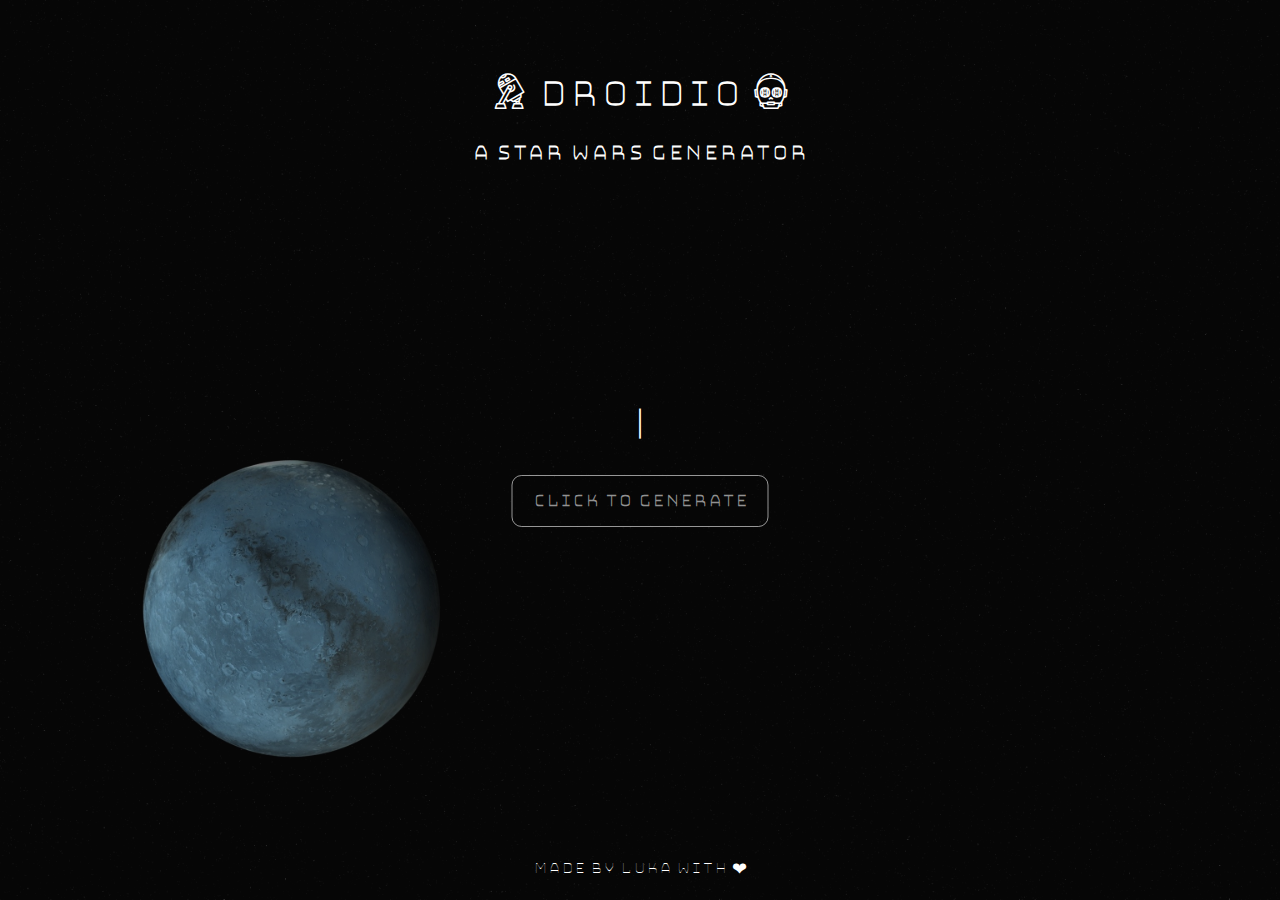
<file: index.html>
<!DOCTYPE html>

<html lang="en">

<head>
    <meta charset="UTF-8">

    <title>Droidio | A Star Wars Generator</title>

    <meta name="viewport" content="width=device-width, initial-scale=1.0">
    <meta name="author" content="Luka Čupić">

    <link rel="shortcut icon" type="image/png" href="/favicon.png" />
    <link rel="stylesheet" href="styles/main.css">
    <link rel="stylesheet" href="styles/cursor.css">
    <link rel="stylesheet" href="resources/icons/css/starwars-glyphicons.css">
</head>

<body onload="loadFile()" class="noselect">

    <div class="top">
        <i class="swg swg-r2d2-o"></i> DROIDIO <i class="swg swg-c3po-o"></i>

        <div class="desc">
            A Star Wars Generator
        </div>
    </div>

    <div class="center">
        <div id="phrase" class="phrase center-top cursor">|</div>
        <div><button id="button" type="button" class="button" onclick="generate(); changeContent()">Click to generate</button></div>
    </div>

    <div class="bottom">
        Made by <a href="https://github.com/lukacupic" target="_blank" rel="noopener noreferrer">Luka</a> with ❤
    </div>

    <script src="scripts/main.js"></script>
</body>

</html>
</file>
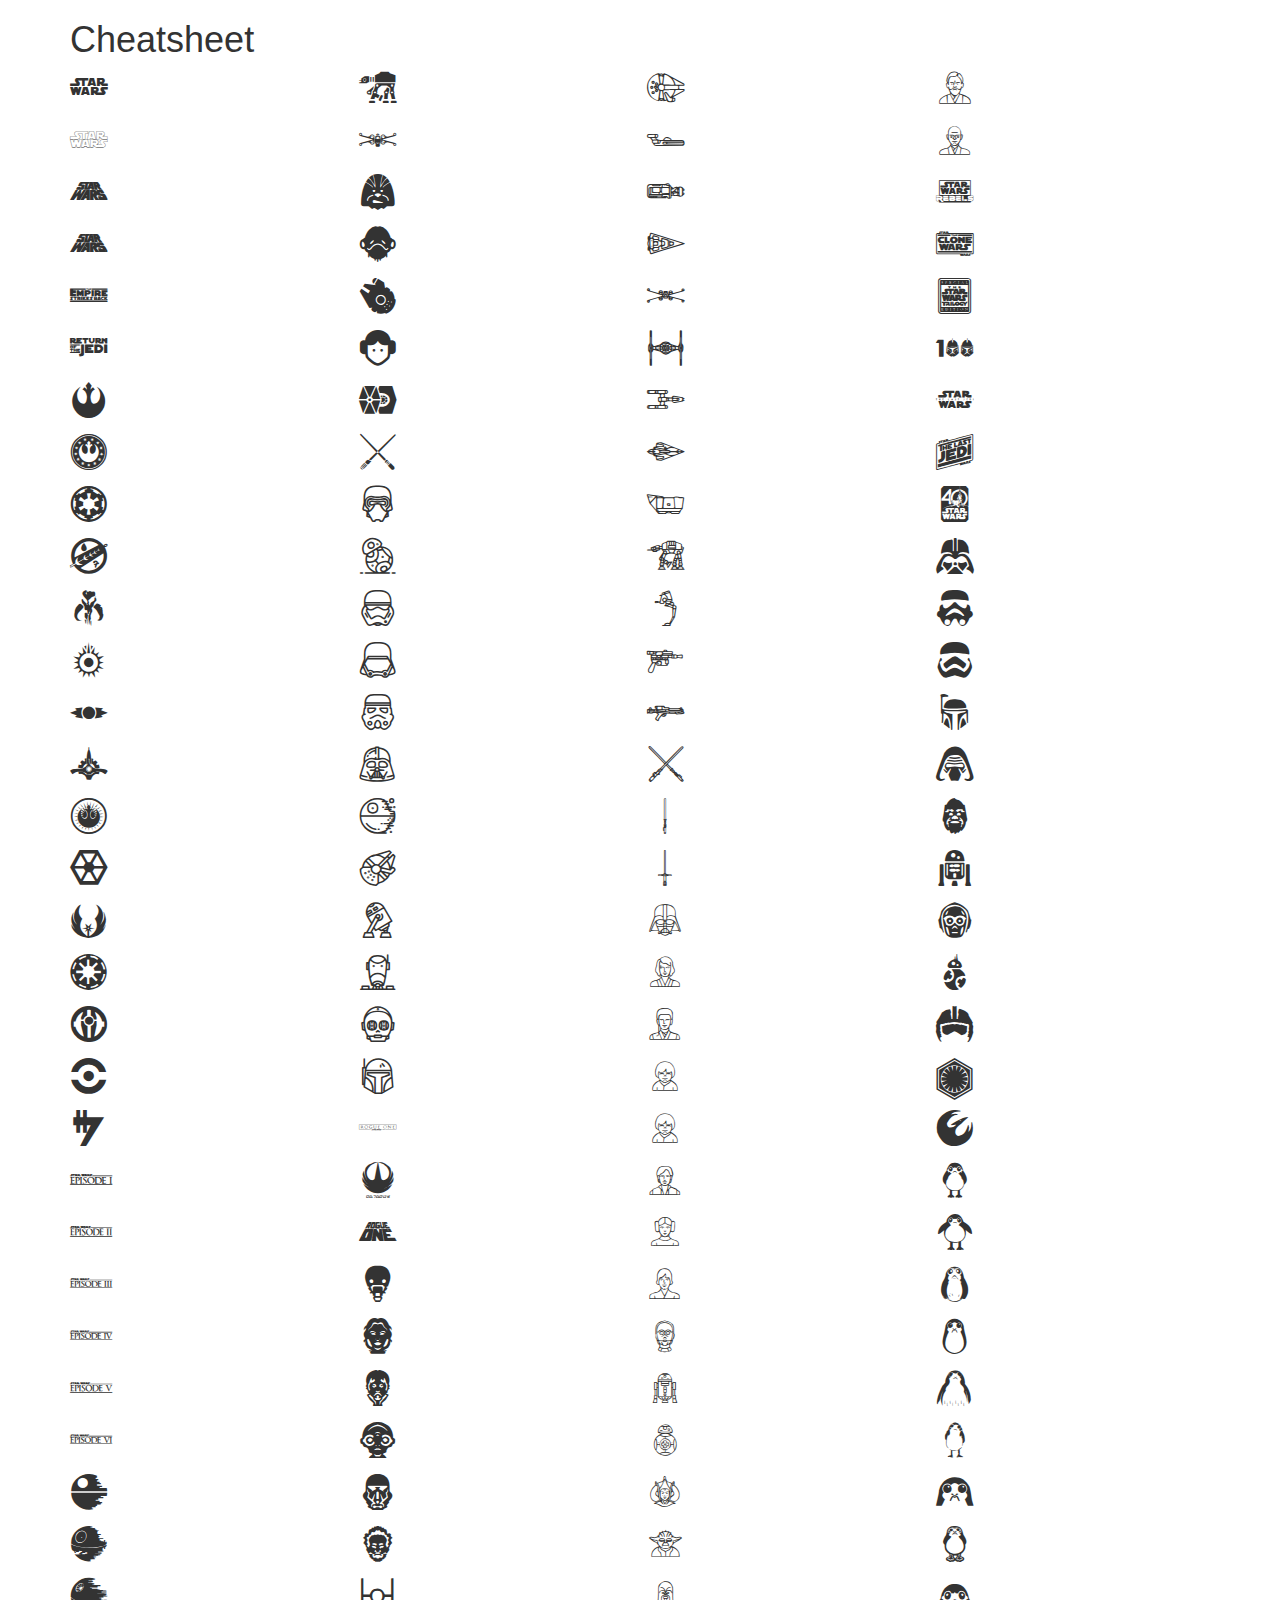
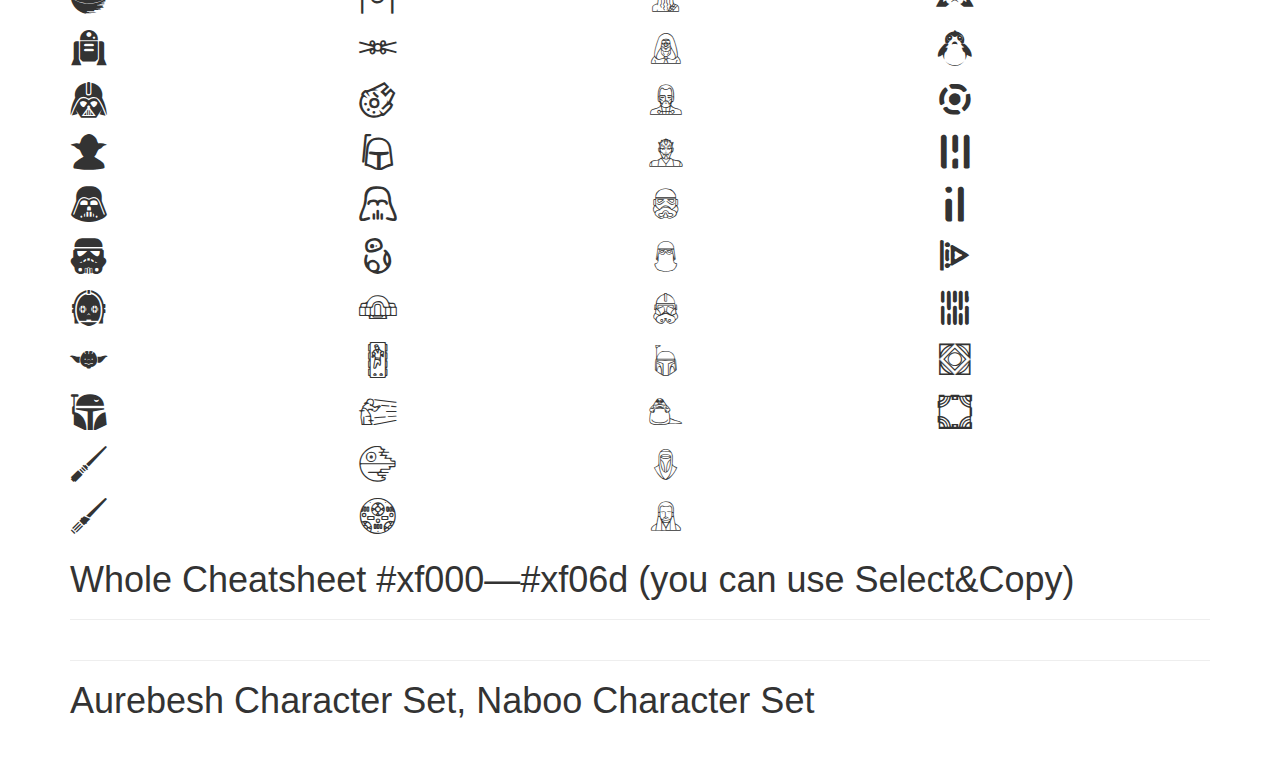
<file: icons/chars.html>
<!DOCTYPE html>
<html lang="en">
  <head>
    <!-- Required meta tags always come first -->
    <meta charset="utf-8">
    <meta name="viewport" content="width=device-width, initial-scale=1, shrink-to-fit=no">
    <meta http-equiv="x-ua-compatible" content="ie=edge">
    
    <meta name="description" content="Star Wars GlyphIcons">
    <meta name="keywords" content="Star Wars GlyphIcons">
    <meta name="author" content="Max Grebennikov">

    <title>Star Wars GlyphIcons</title>

    <!-- Bootstrap CSS -->
    <link rel="stylesheet" href="https://maxcdn.bootstrapcdn.com/bootstrap/3.3.7/css/bootstrap.min.css" integrity="sha384-BVYiiSIFeK1dGmJRAkycuHAHRg32OmUcww7on3RYdg4Va+PmSTsz/K68vbdEjh4u" crossorigin="anonymous">
    
    <link href="css/starwars-glyphicons.css" rel="stylesheet">
    <style>
    	#charsCode, #glyphCode, #glyph				{ columns: 4; }
    	#charsCode p, #glyphCode p, #glyph p	{ vertical-align: middle; }
    	#charsCode i.swg, #glyphCode i.swg, #glyph i.swg	{ display: inline-block; width: 1.4em; margin-right: 20px; vertical-align: middle; }
    </style>
  </head>
  
  <body>
  	
    <div class="container">
    	
    	<h1>Cheatsheet</h1>
    	
<div id="glyph">
<p><i class="swg swg-3x swg-starwars" 			data-code="f000" data-name="swg-starwars"></i></p>
<p><i class="swg swg-3x swg-sw-alt"					data-code="f001" data-name="swg-sw-alt"></i></p>
<p><i class="swg swg-3x swg-sw-alt-2"				data-code="f002" data-name="swg-sw-alt-2"></i></p>
<p><i class="swg swg-3x swg-title4"					data-code="f003" data-name="swg-title4"></i></p>
<p><i class="swg swg-3x swg-title5"					data-code="f004" data-name="swg-title5"></i></p>
<p><i class="swg swg-3x swg-title6"					data-code="f005" data-name="swg-title6"></i></p>

<p><i class="swg swg-3x swg-reball"					data-code="f006" data-name="swg-reball"></i></p>
<p><i class="swg swg-3x swg-newrep"					data-code="f007" data-name="swg-newrep"></i></p>
<p><i class="swg swg-3x swg-galemp"					data-code="f008" data-name="swg-galemp"></i></p>
<p><i class="swg swg-3x swg-mandalorcrest"	data-code="f009" data-name="swg-mandalorcrest"></i></p>
<p><i class="swg swg-3x swg-mandalorian"		data-code="f00A" data-name="swg-mandalorian"></i></p>
<p><i class="swg swg-3x swg-blacksun"				data-code="f00B" data-name="swg-blacksun"></i></p>
<p><i class="swg swg-3x swg-sith"						data-code="f00C" data-name="swg-sith"></i></p>
<p><i class="swg swg-3x swg-galsenate"			data-code="f00D" data-name="swg-galsenate"></i></p>
<p><i class="swg swg-3x swg-newjediorder"		data-code="f00E" data-name="swg-newjediorder"></i></p>
<p><i class="swg swg-3x swg-separ"					data-code="f00F" data-name="swg-separ"></i></p>
<p><i class="swg swg-3x swg-jediorder"			data-code="f010" data-name="swg-jediorder"></i></p>
<p><i class="swg swg-3x swg-galrep"					data-code="f011" data-name="swg-galrep"></i></p>
<p><i class="swg swg-3x swg-sithemp"				data-code="f012" data-name="swg-sithemp"></i></p>
<p><i class="swg swg-3x swg-kirkanos"				data-code="f013" data-name="swg-kirkanos"></i></p>
<p><i class="swg swg-3x swg-credits"				data-code="f014" data-name="swg-credits"></i></p>
	
<p><i class="swg swg-3x swg-ep1"						data-code="f015" data-name="swg-ep1"></i></p>
<p><i class="swg swg-3x swg-ep2"						data-code="f016" data-name="swg-ep2"></i></p>
<p><i class="swg swg-3x swg-ep3"						data-code="f017" data-name="swg-ep3"></i></p>
<p><i class="swg swg-3x swg-ep4"						data-code="f018" data-name="swg-ep4"></i></p>
<p><i class="swg swg-3x swg-ep5"						data-code="f019" data-name="swg-ep5"></i></p>
<p><i class="swg swg-3x swg-ep6"						data-code="f01A" data-name="swg-ep6"></i></p>
	
<p><i class="swg swg-3x swg-deathstar"			data-code="f01B" data-name="swg-deathstar"></i></p>
<p><i class="swg swg-3x swg-deathstar-3"		data-code="f01C" data-name="swg-deathstar-3"></i></p>
<p><i class="swg swg-3x swg-deathstar-4"		data-code="f01D" data-name="swg-deathstar-4"></i></p>
<p><i class="swg swg-3x swg-r2d2"						data-code="f01E" data-name="swg-r2d2"></i></p>
<p><i class="swg swg-3x swg-darthvader-3"		data-code="f01F" data-name="swg-darthvader-3"></i></p>
<p><i class="swg swg-3x swg-yoda-2"					data-code="f020" data-name="swg-yoda-2"></i></p>
<p><i class="swg swg-3x swg-darthvader"			data-code="f021" data-name="swg-darthvader"></i></p>
<p><i class="swg swg-3x swg-stormtrooper"		data-code="f022" data-name="swg-stormtrooper"></i></p>
<p><i class="swg swg-3x swg-c3po"						data-code="f023" data-name="swg-c3po"></i></p>
<p><i class="swg swg-3x swg-yoda"						data-code="f024" data-name="swg-yoda"></i></p>
<p><i class="swg swg-3x swg-bobbafett"			data-code="f025" data-name="swg-bobbafett"></i></p>
<p><i class="swg swg-3x swg-saberjedi"			data-code="f026" data-name="swg-saberjedi"></i></p>
<p><i class="swg swg-3x swg-sabersith"			data-code="f027" data-name="swg-sabersith"></i></p>
<p><i class="swg swg-3x swg-atat"						data-code="f028" data-name="swg-atat"></i></p>
<p><i class="swg swg-3x swg-xwing"					data-code="f029" data-name="swg-xwing"></i></p>
<p><i class="swg swg-3x swg-wookie"					data-code="f02A" data-name="swg-wookie"></i></p>
<p><i class="swg swg-3x swg-akbar"					data-code="f02B" data-name="swg-akbar"></i></p>
<p><i class="swg swg-3x swg-falcon"					data-code="f02C" data-name="swg-falcon"></i></p>
<p><i class="swg swg-3x swg-leia"						data-code="f02D" data-name="swg-leia"></i></p>	
<p><i class="swg swg-3x swg-tie"						data-code="f02E" data-name="swg-tie"></i></p>
<p><i class="swg swg-3x swg-lightsabers"		data-code="f02F" data-name="swg-lightsabers"></i></p>
	
<p><i class="swg swg-3x swg-kylo"						data-code="f030" data-name="swg-kylo"></i></p>
<p><i class="swg swg-3x swg-bb8"						data-code="f031" data-name="swg-bb8"></i></p>
<p><i class="swg swg-3x swg-trooper-ep7"		data-code="f032" data-name="swg-trooper-ep7"></i></p>
<p><i class="swg swg-3x swg-phasma"					data-code="f033" data-name="swg-phasma"></i></p>
<p><i class="swg swg-3x swg-trooper-o"			data-code="f034" data-name="swg-trooper-o"></i></p>
<p><i class="swg swg-3x swg-darthvader-o"		data-code="f035" data-name="swg-darthvader-o"></i></p>
<p><i class="swg swg-3x swg-deathstar-o"		data-code="f036" data-name="swg-deathstar-o"></i></p>
<p><i class="swg swg-3x swg-falcon-o"				data-code="f037" data-name="swg-falcon-o"></i></p>
<p><i class="swg swg-3x swg-r2d2-o"					data-code="f038" data-name="swg-r2d2-o"></i></p>
<p><i class="swg swg-3x swg-tfdroid-o"			data-code="f039" data-name="swg-tfdroid-o"></i></p>
<p><i class="swg swg-3x swg-c3po-o"					data-code="f03A" data-name="swg-c3po-o"></i></p>
<p><i class="swg swg-3x swg-bobbafett-o"		data-code="f03B" data-name="swg-bobbafett-o"></i></p>
	
<p><i class="swg swg-3x swg-rogueone-title"	data-code="f03C" data-name="swg-rogueone-title"></i></p>
<p><i class="swg swg-3x swg-rogueone-sybm"	data-code="f03D" data-name="swg-rogueone-sybm"></i></p>
<p><i class="swg swg-3x swg-rogueone-2"			data-code="f03E" data-name="swg-rogueone-2"></i></p>
<p><i class="swg swg-3x swg-k2s0"						data-code="f03F" data-name="swg-k2s0"></i></p>
<p><i class="swg swg-3x swg-jynerso"				data-code="f040" data-name="swg-jynerso"></i></p>
<p><i class="swg swg-3x swg-cassianandor"		data-code="f041" data-name="swg-cassianandor"></i></p>
<p><i class="swg swg-3x swg-mazkanata"			data-code="f042" data-name="swg-mazkanata"></i></p>
<p><i class="swg swg-3x swg-deathtrooper"		data-code="f043" data-name="swg-deathtrooper"></i></p>
<p><i class="swg swg-3x swg-sawgerrera"			data-code="f044" data-name="swg-sawgerrera"></i></p>
	
<p><i class="swg swg-3x swg-tie-2"					data-code="f045" data-name="swg-tie-2"></i></p>
<p><i class="swg swg-3x swg-xwing-2"				data-code="f046" data-name="swg-xwing-2"></i></p>
<p><i class="swg swg-3x swg-falcon-2"				data-code="f047" data-name="swg-falcon-2"></i></p>
<p><i class="swg swg-3x swg-bobbafett-2"		data-code="f048" data-name="swg-bobbafett-2"></i></p>
<p><i class="swg swg-3x swg-darthvader-2"		data-code="f049" data-name="swg-darthvader-2"></i></p>
<p><i class="swg swg-3x swg-bb8-2"					data-code="f04A" data-name="swg-bb8-2"></i></p>
	
<p><i class="swg swg-3x swg-cantina"				data-code="f04B" data-name="swg-cantina"></i></p>
<p><i class="swg swg-3x swg-carbonite"			data-code="f04C" data-name="swg-carbonite"></i></p>
<p><i class="swg swg-3x swg-hologram"				data-code="f04D" data-name="swg-hologram"></i></p>
<p><i class="swg swg-3x swg-deathstar-2"		data-code="f04E" data-name="swg-deathstar-2"></i></p>
<p><i class="swg swg-3x swg-combatdrone"		data-code="f04F" data-name="swg-combatdrone"></i></p>
<p><i class="swg swg-3x swg-falcon-3"				data-code="f050" data-name="swg-falcon-3"></i></p>
<p><i class="swg swg-3x swg-landspeeder"		data-code="f051" data-name="swg-landspeeder"></i></p>
<p><i class="swg swg-3x swg-speederbike"		data-code="f052" data-name="swg-speederbike"></i></p>
<p><i class="swg swg-3x swg-stardestroyer"	data-code="f053" data-name="swg-stardestroyer"></i></p>
<p><i class="swg swg-3x swg-xwing-3"				data-code="f054" data-name="swg-xwing-3"></i></p>
<p><i class="swg swg-3x swg-tie-3"					data-code="f055" data-name="swg-tie-3"></i></p>
<p><i class="swg swg-3x swg-ywing"					data-code="f056" data-name="swg-ywing"></i></p>
<p><i class="swg swg-3x swg-jedistarfight"	data-code="f057" data-name="swg-jedistarfight"></i></p>
<p><i class="swg swg-3x swg-sandcrawler"		data-code="f058" data-name="swg-sandcrawler"></i></p>
<p><i class="swg swg-3x swg-atat-2"					data-code="f059" data-name="swg-atat-2"></i></p>
<p><i class="swg swg-3x swg-atst"						data-code="f05A" data-name="swg-atst"></i></p>
<p><i class="swg swg-3x swg-hanblaster"			data-code="f05B" data-name="swg-hanblaster"></i></p>
<p><i class="swg swg-3x swg-blasterrifle"		data-code="f05C" data-name="swg-blasterrifle"></i></p>
<p><i class="swg swg-3x swg-lightsabers-2"	data-code="f05D" data-name="swg-lightsabers-2"></i></p>
<p><i class="swg swg-3x swg-lukelightsaber"	data-code="f05E" data-name="swg-lukelightsaber"></i></p>
<p><i class="swg swg-3x swg-kylolightsaber"	data-code="f05F" data-name="swg-kylolightsaber"></i></p>
<p><i class="swg swg-3x swg-darthvader-4"		data-code="f060" data-name="swg-darthvader-4"></i></p>
<p><i class="swg swg-3x swg-anakin"					data-code="f061" data-name="swg-anakin"></i></p>
<p><i class="swg swg-3x swg-anakin-young"		data-code="f062" data-name="swg-anakin-young"></i></p>
<p><i class="swg swg-3x swg-anakin-kid"			data-code="f063" data-name="swg-anakin-kid"></i></p>
<p><i class="swg swg-3x swg-anakin-kid"			data-code="f063" data-name="swg-anakin-kid"></i></p>
<p><i class="swg swg-3x swg-hansolo"				data-code="f064" data-name="swg-hansolo"></i></p>
<p><i class="swg swg-3x swg-leia-2"					data-code="f065" data-name="swg-leia-2"></i></p>
<p><i class="swg swg-3x swg-lukeskywalker"	data-code="f066" data-name="swg-lukeskywalker"></i></p>
<p><i class="swg swg-3x swg-c3po-2"					data-code="f067" data-name="swg-c3po-2"></i></p>
<p><i class="swg swg-3x swg-r2d2-2"					data-code="f068" data-name="swg-r2d2-2"></i></p>
<p><i class="swg swg-3x swg-bb8-3"					data-code="f069" data-name="swg-bb8-3"></i></p>
<p><i class="swg swg-3x swg-padme"					data-code="f06A" data-name="swg-padme"></i></p>
<p><i class="swg swg-3x swg-yoda-3"					data-code="f06B" data-name="swg-yoda-3"></i></p>
<p><i class="swg swg-3x swg-chewbacca"			data-code="f06C" data-name="swg-chewbacca"></i></p>
<p><i class="swg swg-3x swg-emperor"				data-code="f06D" data-name="swg-emperor"></i></p>
<p><i class="swg swg-3x swg-dooku"					data-code="f06E" data-name="swg-dooku"></i></p>
<p><i class="swg swg-3x swg-darthmaul"			data-code="f06F" data-name="swg-darthmaul"></i></p>
<p><i class="swg swg-3x swg-stormtrooper-2"	data-code="f070" data-name="swg-stormtrooper-2"></i></p>
<p><i class="swg swg-3x swg-snowtrooper"		data-code="f071" data-name="swg-snowtrooper"></i></p>
<p><i class="swg swg-3x swg-clonetrooper"		data-code="f072" data-name="swg-clonetrooper"></i></p>
<p><i class="swg swg-3x swg-bobafett"				data-code="f073" data-name="swg-bobafett"></i></p>
<p><i class="swg swg-3x swg-jabba"					data-code="f074" data-name="swg-jabba"></i></p>
<p><i class="swg swg-3x swg-imperialguard"	data-code="f075" data-name="swg-imperialguard"></i></p>
<p><i class="swg swg-3x swg-quigonjinn"			data-code="f076" data-name="swg-quigonjinn"></i></p>
<p><i class="swg swg-3x swg-obiwankenobi"		data-code="f077" data-name="swg-obiwankenobi"></i></p>
<p><i class="swg swg-3x swg-macewindu"			data-code="f078" data-name="swg-macewindu"></i></p>
<p><i class="swg swg-3x swg-starwarsrebels"	data-code="f079" data-name="swg-starwarsrebels"></i></p>
<p><i class="swg swg-3x swg-clonewars"			data-code="f07A" data-name="swg-clonewars"></i></p>
<p><i class="swg swg-3x swg-swtrilogy"			data-code="f07B" data-name="swg-swtrilogy"></i></p>
<p><i class="swg swg-3x swg-100clones"			data-code="f07C" data-name="swg-100clones"></i></p>
<p><i class="swg swg-3x swg-lastjedi"				data-code="f07D" data-name="swg-lastjedi"></i></p>
<p><i class="swg swg-3x swg-lastjedi-2"			data-code="f07E" data-name="swg-lastjedi-2"></i></p>
<p><i class="swg swg-3x swg-40starwars"			data-code="f07F" data-name="swg-40starwars"></i></p>
<p><i class="swg swg-3x swg-darthvader-5"		data-code="f080" data-name="swg-darthvader-5"></i></p>
<p><i class="swg swg-3x swg-stormtrooper-3"	data-code="f081" data-name="swg-stormtrooper-3"></i></p>
<p><i class="swg swg-3x swg-clonetrooper-2"	data-code="f082" data-name="swg-clonetrooper-2"></i></p>
<p><i class="swg swg-3x swg-bobafett-2"			data-code="f083" data-name="swg-bobafett-2"></i></p>
<p><i class="swg swg-3x swg-kylo-2"					data-code="f084" data-name="swg-kylo-2"></i></p>
<p><i class="swg swg-3x swg-wookie-2"				data-code="f085" data-name="swg-wookie-2"></i></p>
<p><i class="swg swg-3x swg-r2d2-3"					data-code="f086" data-name="swg-r2d2-3"></i></p>
<p><i class="swg swg-3x swg-c3po-3"					data-code="f087" data-name="swg-c3po-3"></i></p>
<p><i class="swg swg-3x swg-bb8-4"					data-code="f088" data-name="swg-bb8-4"></i></p>
<p><i class="swg swg-3x swg-xwingpilot"			data-code="f089" data-name="swg-xwingpilot"></i></p>
<p><i class="swg swg-3x swg-firstorder"			data-code="f08A" data-name="swg-firstorder"></i></p>
<p><i class="swg swg-3x swg-phoenix" 				data-code="f08B" data-name="swg-phoenix"></i></p>

<p><i class="swg swg-3x swg-porg-1" 				data-code="f08C" data-name="swg-porg-1"></i></p>
<p><i class="swg swg-3x swg-porg-2" 				data-code="f08D" data-name="swg-porg-2"></i></p>
<p><i class="swg swg-3x swg-porg-3" 				data-code="f08E" data-name="swg-porg-3"></i></p>
<p><i class="swg swg-3x swg-porg-4" 				data-code="f08F" data-name="swg-porg-4"></i></p>
<p><i class="swg swg-3x swg-porg-5" 				data-code="f090" data-name="swg-porg-5"></i></p>
<p><i class="swg swg-3x swg-porg-6" 				data-code="f091" data-name="swg-porg-6"></i></p>
<p><i class="swg swg-3x swg-porg-7" 				data-code="f092" data-name="swg-porg-7"></i></p>
<p><i class="swg swg-3x swg-porg-8" 				data-code="f093" data-name="swg-porg-8"></i></p>
<p><i class="swg swg-3x swg-porg-9" 				data-code="f094" data-name="swg-porg-9"></i></p>
<p><i class="swg swg-3x swg-porg-10" 				data-code="f095" data-name="swg-porg-10"></i></p>

<p><i class="swg swg-3x swg-decals-1" 			data-code="f096" data-name="swg-decals-1"></i></p>	
<p><i class="swg swg-3x swg-decals-2" 			data-code="f097" data-name="swg-decals-2"></i></p>	
<p><i class="swg swg-3x swg-decals-3" 			data-code="f098" data-name="swg-decals-3"></i></p>	
<p><i class="swg swg-3x swg-decals-4" 			data-code="f099" data-name="swg-decals-4"></i></p>	
<p><i class="swg swg-3x swg-decals-5" 			data-code="f09A" data-name="swg-decals-5"></i></p>

<p><i class="swg swg-3x swg-holocron-1" 		data-code="f09B" data-name="swg-holocron-1"></i></p>
<p><i class="swg swg-3x swg-holocron-2" 		data-code="f09C" data-name="swg-holocron-2"></i></p>
</div>

      <h1>Whole Cheatsheet #xf000&mdash;#xf06d (you can use Select&Copy)</h1>
      <div id="glyphCodeLine"></div>
      <hr/>
      <div id="glyphCode"></div>
      <hr/>
      
      <h1>Aurebesh Character Set, Naboo Character Set</h1>
      <div id="charsCode"></div>
      <br>
      <br>

    </div><!-- /.container -->
    
    <!-- jQuery first, then Tether, then Bootstrap JS. -->
    <script src="https://ajax.googleapis.com/ajax/libs/jquery/3.0.0/jquery.min.js" integrity="sha384-THPy051/pYDQGanwU6poAc/hOdQxjnOEXzbT+OuUAFqNqFjL+4IGLBgCJC3ZOShY" crossorigin="anonymous"></script>
		<script src="https://maxcdn.bootstrapcdn.com/bootstrap/3.3.7/js/bootstrap.min.js" integrity="sha384-Tc5IQib027qvyjSMfHjOMaLkfuWVxZxUPnCJA7l2mCWNIpG9mGCD8wGNIcPD7Txa" crossorigin="anonymous"></script>
        
    <script>
    	jQuery(function($){
    		$('#glyph p i.swg').each(function (i) {
    			if($(this).data('name') && $(this).data('code')) {
    				//$(this).text( String.fromCharCode($(this).data('code')) );
    				$(this).after( $(this).data('name')+' <span class="text-muted">[&#'+$(this).data('code')+';]</span> ' );
    			}
    		});
    		
    		var start = 61440;
    		//var end 	= 62140;
    		var end 	= 61600;
    		
    		for(i = start; i < end; i++) {
    			var res = String.fromCharCode(i);
    			var hex = i.toString(16);
    			//console.log( i+'-'+res+'='+hex );
    			$('#glyphCodeLine').append('<i class="swg swg-6x" title="#'+i+'">'+res+'</i> &nbsp; ');
    			$('#glyphCode').append('<p><i class="swg swg-2x" title="#'+i+'">'+res+'</i> &amp;#x'+hex+';</p>\r\n');
    		}
    		
    		var start = 65;
    		var end 	= 122;
    		
    		for(i = start; i < end; i++) {
    			var res = String.fromCharCode(i);
    			var hex = i.toString(16);
    			//console.log( i+'-'+res+'='+hex );
    			$('#charsCode').append('<p><i class="swg swg-2x">'+res+'</i> &#'+i+';</p>\r\n');
    		}
    	});
    </script>
    
  </body>
</html>
</file>
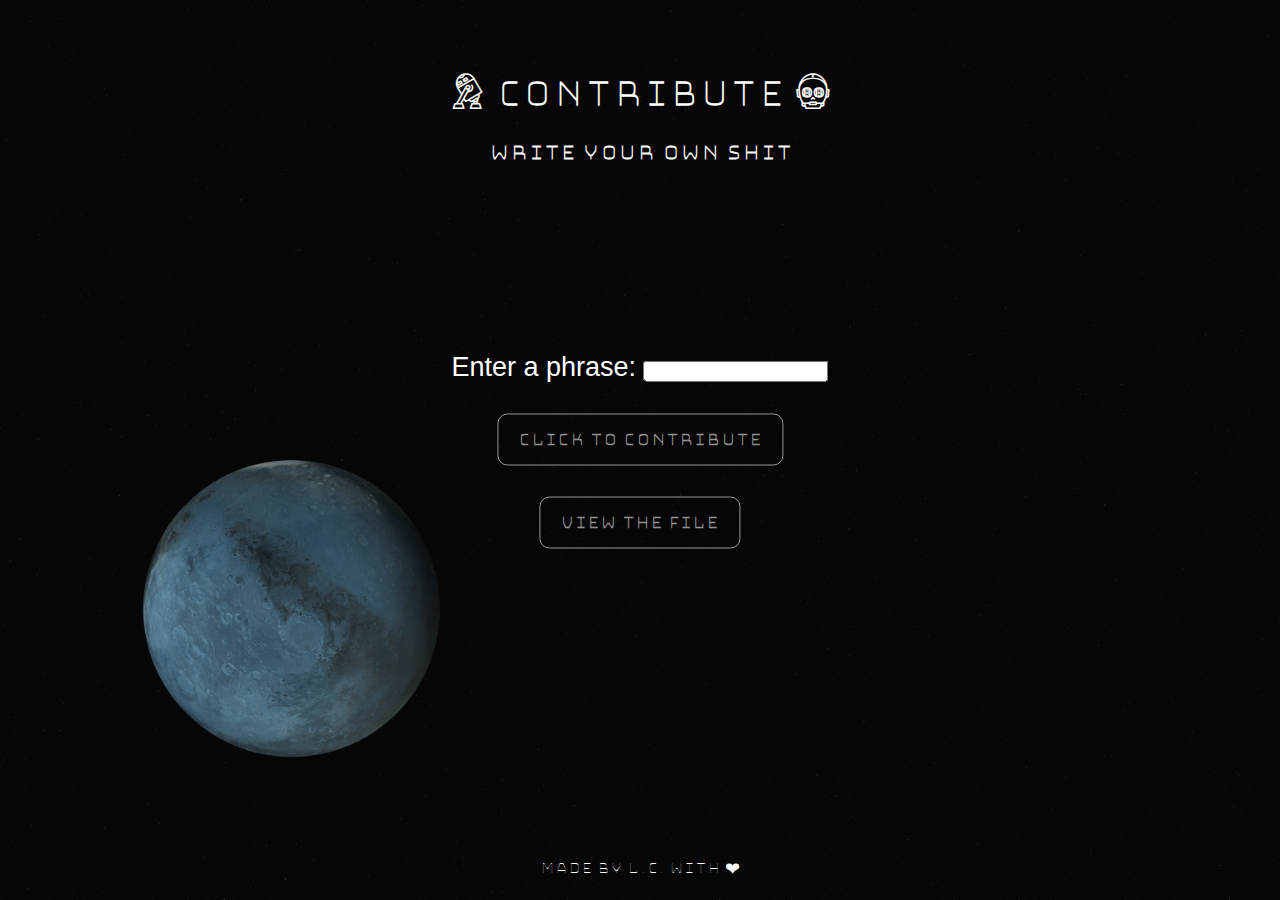
<file: pages/contribute.html>
<!DOCTYPE html>

<html lang="en">

<head>
    <meta charset="UTF-8">

    <title>Droidio | A Star Wars Phrase Generator</title>

    <meta name="viewport" content="width=device-width, initial-scale=1.0">
    <meta name="author" content="Luka Čupić">

    <link rel="shortcut icon" type="image/png" href="/favicon.png" />
    <link rel="stylesheet" href="../styles/main.css">
    <link rel="stylesheet" href="../resources/icons/css/starwars-glyphicons.css">
</head>

<body onload="drawStars()" class="noselect">

    <div class="top">
        <i class="swg swg-r2d2-o"></i> CONTRIBUTE <i class="swg swg-c3po-o"></i>

        <div class="desc">
            Write your own shit
        </div>
    </div>

    <div class="center">
        <form action="/.netlify/functions/hello" method="get">
            <label for="phrase">Enter a phrase:</label>
            <input type="text" id="phrase" name="phrase"><br><br>
            <button type="submit" class="button">Click to contribute</button>
        </form>
        <br>

        <div><button type="button" class="button" onclick="showFile()">View the file</button></div>
    </div>

    <div class="bottom">
        Made by <a href="https://github.com/lukacupic" target="_blank" rel="noopener noreferrer">L.C.</a> with ❤
    </div>

    <script src="../scripts/contribute.js"></script>
</body>

</html>
</file>
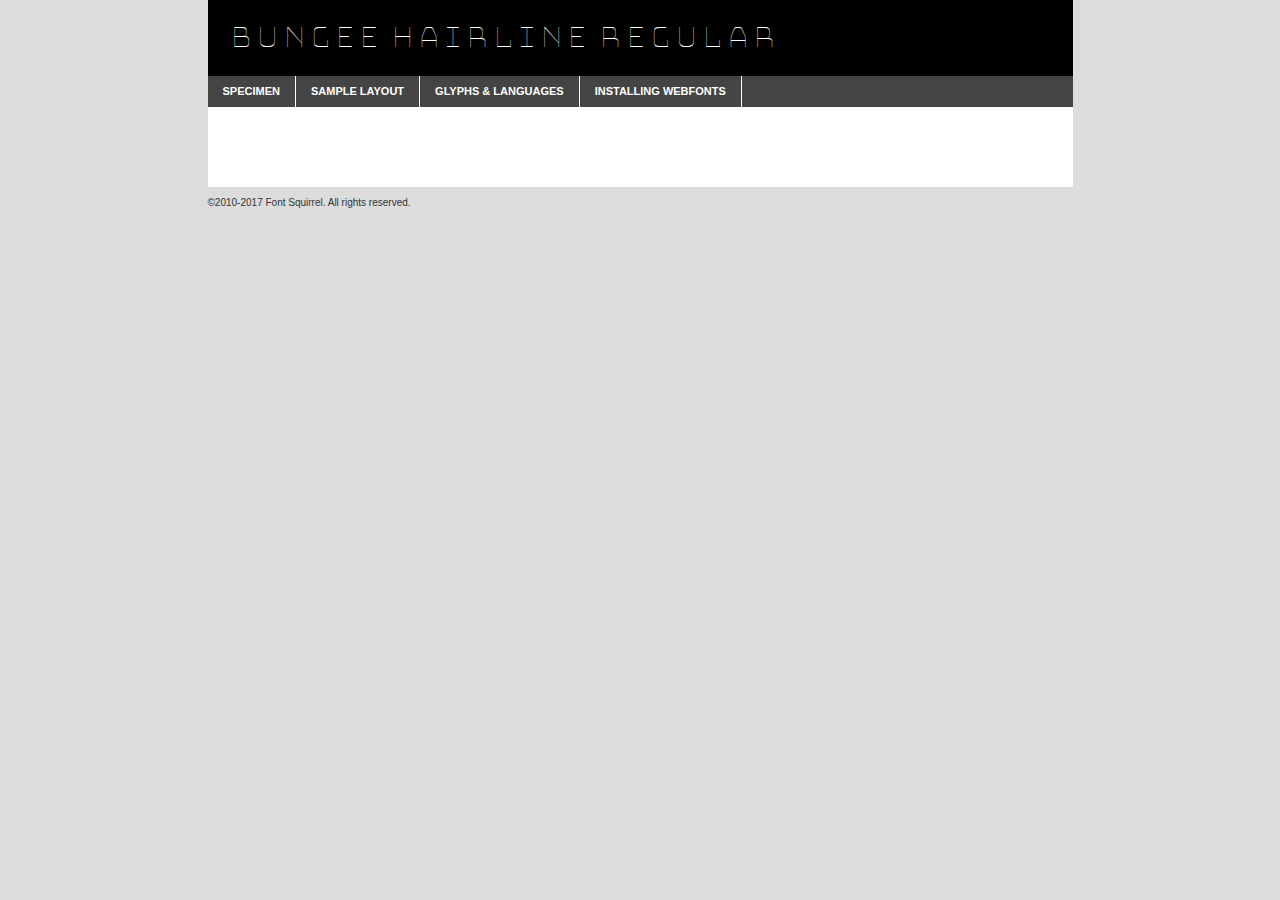
<file: resources/fonts/bungee/bungee-demo.html>
<!DOCTYPE html PUBLIC "-//W3C//DTD XHTML 1.0 Transitional//EN"
	"http://www.w3.org/TR/xhtml1/DTD/xhtml1-transitional.dtd">

<html xmlns="http://www.w3.org/1999/xhtml" xml:lang="en" lang="en">
<head>
	<meta http-equiv="Content-Type" content="text/html; charset=utf-8" />
	<script src="https://ajax.googleapis.com/ajax/libs/jquery/1.7.2/jquery.min.js" type="text/javascript" charset="utf-8"></script>
	<script type="text/javascript">
	(function($){$.fn.easyTabs=function(option){var param=jQuery.extend({fadeSpeed:"fast",defaultContent:1,activeClass:'active'},option);$(this).each(function(){var thisId="#"+this.id;if(param.defaultContent==''){param.defaultContent=1;}
	if(typeof param.defaultContent=="number")
	{var defaultTab=$(thisId+" .tabs li:eq("+(param.defaultContent-1)+") a").attr('href').substr(1);}else{var defaultTab=param.defaultContent;}
	$(thisId+" .tabs li a").each(function(){var tabToHide=$(this).attr('href').substr(1);$("#"+tabToHide).addClass('easytabs-tab-content');});hideAll();changeContent(defaultTab);function hideAll(){$(thisId+" .easytabs-tab-content").hide();}
	function changeContent(tabId){hideAll();$(thisId+" .tabs li").removeClass(param.activeClass);$(thisId+" .tabs li a[href=#"+tabId+"]").closest('li').addClass(param.activeClass);if(param.fadeSpeed!="none")
	{$(thisId+" #"+tabId).fadeIn(param.fadeSpeed);}else{$(thisId+" #"+tabId).show();}}
	$(thisId+" .tabs li").click(function(){var tabId=$(this).find('a').attr('href').substr(1);changeContent(tabId);return false;});});}})(jQuery);
	</script>
	<link rel="stylesheet" href="specimen_files/specimen_stylesheet.css" type="text/css" charset="utf-8" />
	<link rel="stylesheet" href="stylesheet.css" type="text/css" charset="utf-8" />

	<style type="text/css">
					body{
				font-family: 'bungee_hairlineregular';
							}
		</style>

	<title>Bungee Hairline Regular Specimen</title>
	
	
	<script type="text/javascript" charset="utf-8">
		$(document).ready(function() {
			$('#container').easyTabs({defaultContent:1});
		});
	</script>
</head>

<body>
<div id="container">
	<div id="header">
		Bungee Hairline Regular	</div>
	<ul class="tabs">
		<li><a href="#specimen">Specimen</a></li>
		<li><a href="#layout">Sample Layout</a></li>
				<li><a href="#glyphs">Glyphs &amp; Languages</a></li>
		<li><a href="#installing">Installing Webfonts</a></li>
		
	</ul>
	
	<div id="main_content">

		
			<div id="specimen">
		
				<div class="section">
					<div class="grid12 firstcol">
						<div class="huge">AaBb</div>
					</div>
				</div>
		
				<div class="section">
					<div class="glyph_range">A&#x200B;B&#x200b;C&#x200b;D&#x200b;E&#x200b;F&#x200b;G&#x200b;H&#x200b;I&#x200b;J&#x200b;K&#x200b;L&#x200b;M&#x200b;N&#x200b;O&#x200b;P&#x200b;Q&#x200b;R&#x200b;S&#x200b;T&#x200b;U&#x200b;V&#x200b;W&#x200b;X&#x200b;Y&#x200b;Z&#x200b;a&#x200b;b&#x200b;c&#x200b;d&#x200b;e&#x200b;f&#x200b;g&#x200b;h&#x200b;i&#x200b;j&#x200b;k&#x200b;l&#x200b;m&#x200b;n&#x200b;o&#x200b;p&#x200b;q&#x200b;r&#x200b;s&#x200b;t&#x200b;u&#x200b;v&#x200b;w&#x200b;x&#x200b;y&#x200b;z&#x200b;1&#x200b;2&#x200b;3&#x200b;4&#x200b;5&#x200b;6&#x200b;7&#x200b;8&#x200b;9&#x200b;0&#x200b;&amp;&#x200b;.&#x200b;,&#x200b;?&#x200b;!&#x200b;&#64;&#x200b;(&#x200b;)&#x200b;#&#x200b;$&#x200b;%&#x200b;*&#x200b;+&#x200b;-&#x200b;=&#x200b;:&#x200b;;</div>
				</div>
				<div class="section">
					<div class="grid12 firstcol">
						<table class="sample_table">
							<tr><td>10</td><td class="size10">abcdefghijklmnopqrstuvwxyzABCDEFGHIJKLMNOPQRSTUVWXYZ0123456789abcdefghijklmnopqrstuvwxyzABCDEFGHIJKLMNOPQRSTUVWXYZ0123456789abcdefghijklmnopqrstuvwxyzABCDEFGHIJKLMNOPQRSTUVWXYZ</td></tr>
							<tr><td>11</td><td class="size11">abcdefghijklmnopqrstuvwxyzABCDEFGHIJKLMNOPQRSTUVWXYZ0123456789abcdefghijklmnopqrstuvwxyzABCDEFGHIJKLMNOPQRSTUVWXYZ0123456789abcdefghijklmnopqrstuvwxyzABCDEFGHIJKLMNOPQRSTUVWXYZ</td></tr>
							<tr><td>12</td><td class="size12">abcdefghijklmnopqrstuvwxyzABCDEFGHIJKLMNOPQRSTUVWXYZ0123456789abcdefghijklmnopqrstuvwxyzABCDEFGHIJKLMNOPQRSTUVWXYZ0123456789abcdefghijklmnopqrstuvwxyzABCDEFGHIJKLMNOPQRSTUVWXYZ</td></tr>
							<tr><td>13</td><td class="size13">abcdefghijklmnopqrstuvwxyzABCDEFGHIJKLMNOPQRSTUVWXYZ0123456789abcdefghijklmnopqrstuvwxyzABCDEFGHIJKLMNOPQRSTUVWXYZ0123456789abcdefghijklmnopqrstuvwxyzABCDEFGHIJKLMNOPQRSTUVWXYZ</td></tr>
							<tr><td>14</td><td class="size14">abcdefghijklmnopqrstuvwxyzABCDEFGHIJKLMNOPQRSTUVWXYZ0123456789abcdefghijklmnopqrstuvwxyzABCDEFGHIJKLMNOPQRSTUVWXYZ0123456789abcdefghijklmnopqrstuvwxyzABCDEFGHIJKLMNOPQRSTUVWXYZ</td></tr>
							<tr><td>16</td><td class="size16">abcdefghijklmnopqrstuvwxyzABCDEFGHIJKLMNOPQRSTUVWXYZ0123456789abcdefghijklmnopqrstuvwxyzABCDEFGHIJKLMNOPQRSTUVWXYZ</td></tr>
							<tr><td>18</td><td class="size18">abcdefghijklmnopqrstuvwxyzABCDEFGHIJKLMNOPQRSTUVWXYZ0123456789abcdefghijklmnopqrstuvwxyzABCDEFGHIJKLMNOPQRSTUVWXYZ</td></tr>
							<tr><td>20</td><td class="size20">abcdefghijklmnopqrstuvwxyzABCDEFGHIJKLMNOPQRSTUVWXYZ0123456789abcdefghijklmnopqrstuvwxyzABCDEFGHIJKLMNOPQRSTUVWXYZ</td></tr>
							<tr><td>24</td><td class="size24">abcdefghijklmnopqrstuvwxyzABCDEFGHIJKLMNOPQRSTUVWXYZ0123456789abcdefghijklmnopqrstuvwxyzABCDEFGHIJKLMNOPQRSTUVWXYZ</td></tr>
							<tr><td>30</td><td class="size30">abcdefghijklmnopqrstuvwxyzABCDEFGHIJKLMNOPQRSTUVWXYZ0123456789abcdefghijklmnopqrstuvwxyzABCDEFGHIJKLMNOPQRSTUVWXYZ</td></tr>
							<tr><td>36</td><td class="size36">abcdefghijklmnopqrstuvwxyzABCDEFGHIJKLMNOPQRSTUVWXYZ0123456789abcdefghijklmnopqrstuvwxyzABCDEFGHIJKLMNOPQRSTUVWXYZ</td></tr>
							<tr><td>48</td><td class="size48">abcdefghijklmnopqrstuvwxyzABCDEFGHIJKLMNOPQRSTUVWXYZ0123456789abcdefghijklmnopqrstuvwxyzABCDEFGHIJKLMNOPQRSTUVWXYZ</td></tr>
							<tr><td>60</td><td class="size60">abcdefghijklmnopqrstuvwxyzABCDEFGHIJKLMNOPQRSTUVWXYZ0123456789abcdefghijklmnopqrstuvwxyzABCDEFGHIJKLMNOPQRSTUVWXYZ</td></tr>
							<tr><td>72</td><td class="size72">abcdefghijklmnopqrstuvwxyzABCDEFGHIJKLMNOPQRSTUVWXYZ0123456789abcdefghijklmnopqrstuvwxyzABCDEFGHIJKLMNOPQRSTUVWXYZ</td></tr>
							<tr><td>90</td><td class="size90">abcdefghijklmnopqrstuvwxyzABCDEFGHIJKLMNOPQRSTUVWXYZ0123456789abcdefghijklmnopqrstuvwxyzABCDEFGHIJKLMNOPQRSTUVWXYZ</td></tr>
						</table>
				
					</div>
			
				</div>
		
		
		
								<div class="section" id="bodycomparison">


										<div id="xheight">
				<div class="fontbody">&#x25FC;&#x25FC;&#x25FC;&#x25FC;&#x25FC;&#x25FC;&#x25FC;&#x25FC;&#x25FC;&#x25FC;&#x25FC;&#x25FC;&#x25FC;&#x25FC;&#x25FC;&#x25FC;&#x25FC;&#x25FC;&#x25FC;&#x25FC;&#x25FC;&#x25FC;&#x25FC;&#x25FC;&#x25FC;&#x25FC;&#x25FC;&#x25FC;&#x25FC;&#x25FC;&#x25FC;&#x25FC;&#x25FC;&#x25FC;&#x25FC;&#x25FC;&#x25FC;&#x25FC;&#x25FC;&#x25FC;&#x25FC;&#x25FC;&#x25FC;&#x25FC;&#x25FC;&#x25FC;&#x25FC;&#x25FC;&#x25FC;&#x25FC;&#x25FC;&#x25FC;&#x25FC;&#x25FC;&#x25FC;&#x25FC;&#x25FC;&#x25FC;&#x25FC;&#x25FC;&#x25FC;&#x25FC;&#x25FC;&#x25FC;&#x25FC;&#x25FC;&#x25FC;&#x25FC;&#x25FC;&#x25FC;&#x25FC;&#x25FC;&#x25FC;&#x25FC;&#x25FC;&#x25FC;&#x25FC;&#x25FC;&#x25FC;&#x25FC;&#x25FC;&#x25FC;&#x25FC;&#x25FC;&#x25FC;&#x25FC;&#x25FC;&#x25FC;&#x25FC;&#x25FC;&#x25FC;&#x25FC;&#x25FC;&#x25FC;&#x25FC;&#x25FC;&#x25FC;&#x25FC;&#x25FC;body</div><div class="arialbody">body</div><div class="verdanabody">body</div><div class="georgiabody">body</div></div>
										<div class="fontbody" style="z-index:1">
											body<span>Bungee Hairline Regular</span>
										</div>
										<div class="arialbody" style="z-index:1">
											body<span>Arial</span>
										</div>
										<div class="verdanabody" style="z-index:1">
											body<span>Verdana</span>
										</div>
										<div class="georgiabody" style="z-index:1">
											body<span>Georgia</span>
										</div>



								</div>
		
		
				<div class="section psample psample_row1" id="">
					
					<div class="grid2 firstcol">
						<p class="size10"><span>10.</span>Aenean lacinia bibendum nulla sed consectetur. Fusce dapibus, tellus ac cursus commodo, tortor mauris condimentum nibh, ut fermentum massa justo sit amet risus. Nullam id dolor id nibh ultricies vehicula ut id elit. Cum sociis natoque penatibus et magnis dis parturient montes, nascetur ridiculus mus. Nulla vitae elit libero, a pharetra augue.</p>
			
					</div>
					<div class="grid3">
						<p class="size11"><span>11.</span>Aenean lacinia bibendum nulla sed consectetur. Fusce dapibus, tellus ac cursus commodo, tortor mauris condimentum nibh, ut fermentum massa justo sit amet risus. Nullam id dolor id nibh ultricies vehicula ut id elit. Cum sociis natoque penatibus et magnis dis parturient montes, nascetur ridiculus mus. Nulla vitae elit libero, a pharetra augue.</p>
			
					</div>
					<div class="grid3">
						<p class="size12"><span>12.</span>Aenean lacinia bibendum nulla sed consectetur. Fusce dapibus, tellus ac cursus commodo, tortor mauris condimentum nibh, ut fermentum massa justo sit amet risus. Nullam id dolor id nibh ultricies vehicula ut id elit. Cum sociis natoque penatibus et magnis dis parturient montes, nascetur ridiculus mus. Nulla vitae elit libero, a pharetra augue.</p>
			
					</div>
					<div class="grid4">
						<p class="size13"><span>13.</span>Aenean lacinia bibendum nulla sed consectetur. Fusce dapibus, tellus ac cursus commodo, tortor mauris condimentum nibh, ut fermentum massa justo sit amet risus. Nullam id dolor id nibh ultricies vehicula ut id elit. Cum sociis natoque penatibus et magnis dis parturient montes, nascetur ridiculus mus. Nulla vitae elit libero, a pharetra augue.</p>
			
					</div>
					<div class="white_blend"></div>
					
				</div>
				<div class="section psample psample_row2" id="">
					<div class="grid3 firstcol">
						<p class="size14"><span>14.</span>Aenean lacinia bibendum nulla sed consectetur. Fusce dapibus, tellus ac cursus commodo, tortor mauris condimentum nibh, ut fermentum massa justo sit amet risus. Nullam id dolor id nibh ultricies vehicula ut id elit. Cum sociis natoque penatibus et magnis dis parturient montes, nascetur ridiculus mus. Nulla vitae elit libero, a pharetra augue.</p>
			
					</div>
					<div class="grid4">
						<p class="size16"><span>16.</span>Aenean lacinia bibendum nulla sed consectetur. Fusce dapibus, tellus ac cursus commodo, tortor mauris condimentum nibh, ut fermentum massa justo sit amet risus. Nullam id dolor id nibh ultricies vehicula ut id elit. Cum sociis natoque penatibus et magnis dis parturient montes, nascetur ridiculus mus. Nulla vitae elit libero, a pharetra augue.</p>
			
					</div>
					<div class="grid5">
						<p class="size18"><span>18.</span>Aenean lacinia bibendum nulla sed consectetur. Fusce dapibus, tellus ac cursus commodo, tortor mauris condimentum nibh, ut fermentum massa justo sit amet risus. Nullam id dolor id nibh ultricies vehicula ut id elit. Cum sociis natoque penatibus et magnis dis parturient montes, nascetur ridiculus mus. Nulla vitae elit libero, a pharetra augue.</p>
			
					</div>

					<div class="white_blend"></div>

				</div>
				
				<div class="section psample psample_row3" id="">
					<div class="grid5 firstcol">
						<p class="size20"><span>20.</span>Aenean lacinia bibendum nulla sed consectetur. Fusce dapibus, tellus ac cursus commodo, tortor mauris condimentum nibh, ut fermentum massa justo sit amet risus. Nullam id dolor id nibh ultricies vehicula ut id elit. Cum sociis natoque penatibus et magnis dis parturient montes, nascetur ridiculus mus. Nulla vitae elit libero, a pharetra augue.</p>
					</div>
					<div class="grid7">
						<p class="size24"><span>24.</span>Aenean lacinia bibendum nulla sed consectetur. Fusce dapibus, tellus ac cursus commodo, tortor mauris condimentum nibh, ut fermentum massa justo sit amet risus. Nullam id dolor id nibh ultricies vehicula ut id elit. Cum sociis natoque penatibus et magnis dis parturient montes, nascetur ridiculus mus. Nulla vitae elit libero, a pharetra augue.</p>
					</div>
					
					<div class="white_blend"></div>
					
				</div>
				
				<div class="section psample psample_row4" id="">
					<div class="grid12 firstcol">
						<p class="size30"><span>30.</span>Aenean lacinia bibendum nulla sed consectetur. Fusce dapibus, tellus ac cursus commodo, tortor mauris condimentum nibh, ut fermentum massa justo sit amet risus. Nullam id dolor id nibh ultricies vehicula ut id elit. Cum sociis natoque penatibus et magnis dis parturient montes, nascetur ridiculus mus. Nulla vitae elit libero, a pharetra augue.</p>
					</div>
					<div class="white_blend"></div>
					
				</div>
				
				
				
				<div class="section psample psample_row1 fullreverse">
					<div class="grid2 firstcol">
						<p class="size10"><span>10.</span>Aenean lacinia bibendum nulla sed consectetur. Fusce dapibus, tellus ac cursus commodo, tortor mauris condimentum nibh, ut fermentum massa justo sit amet risus. Nullam id dolor id nibh ultricies vehicula ut id elit. Cum sociis natoque penatibus et magnis dis parturient montes, nascetur ridiculus mus. Nulla vitae elit libero, a pharetra augue.</p>
			
					</div>
					<div class="grid3">
						<p class="size11"><span>11.</span>Aenean lacinia bibendum nulla sed consectetur. Fusce dapibus, tellus ac cursus commodo, tortor mauris condimentum nibh, ut fermentum massa justo sit amet risus. Nullam id dolor id nibh ultricies vehicula ut id elit. Cum sociis natoque penatibus et magnis dis parturient montes, nascetur ridiculus mus. Nulla vitae elit libero, a pharetra augue.</p>
			
					</div>
					<div class="grid3">
						<p class="size12"><span>12.</span>Aenean lacinia bibendum nulla sed consectetur. Fusce dapibus, tellus ac cursus commodo, tortor mauris condimentum nibh, ut fermentum massa justo sit amet risus. Nullam id dolor id nibh ultricies vehicula ut id elit. Cum sociis natoque penatibus et magnis dis parturient montes, nascetur ridiculus mus. Nulla vitae elit libero, a pharetra augue.</p>
			
					</div>
					<div class="grid4">
						<p class="size13"><span>13.</span>Aenean lacinia bibendum nulla sed consectetur. Fusce dapibus, tellus ac cursus commodo, tortor mauris condimentum nibh, ut fermentum massa justo sit amet risus. Nullam id dolor id nibh ultricies vehicula ut id elit. Cum sociis natoque penatibus et magnis dis parturient montes, nascetur ridiculus mus. Nulla vitae elit libero, a pharetra augue.</p>
			
					</div>
					<div class="black_blend"></div>
					
				</div>
				
				<div class="section psample psample_row2 fullreverse">
					<div class="grid3 firstcol">
						<p class="size14"><span>14.</span>Aenean lacinia bibendum nulla sed consectetur. Fusce dapibus, tellus ac cursus commodo, tortor mauris condimentum nibh, ut fermentum massa justo sit amet risus. Nullam id dolor id nibh ultricies vehicula ut id elit. Cum sociis natoque penatibus et magnis dis parturient montes, nascetur ridiculus mus. Nulla vitae elit libero, a pharetra augue.</p>
			
					</div>
					<div class="grid4">
						<p class="size16"><span>16.</span>Aenean lacinia bibendum nulla sed consectetur. Fusce dapibus, tellus ac cursus commodo, tortor mauris condimentum nibh, ut fermentum massa justo sit amet risus. Nullam id dolor id nibh ultricies vehicula ut id elit. Cum sociis natoque penatibus et magnis dis parturient montes, nascetur ridiculus mus. Nulla vitae elit libero, a pharetra augue.</p>
			
					</div>
					<div class="grid5">
						<p class="size18"><span>18.</span>Aenean lacinia bibendum nulla sed consectetur. Fusce dapibus, tellus ac cursus commodo, tortor mauris condimentum nibh, ut fermentum massa justo sit amet risus. Nullam id dolor id nibh ultricies vehicula ut id elit. Cum sociis natoque penatibus et magnis dis parturient montes, nascetur ridiculus mus. Nulla vitae elit libero, a pharetra augue.</p>
			
					</div>
					<div class="black_blend"></div>

				</div>
				
				<div class="section psample fullreverse psample_row3" id="">
					<div class="grid5 firstcol">
						<p class="size20"><span>20.</span>Aenean lacinia bibendum nulla sed consectetur. Fusce dapibus, tellus ac cursus commodo, tortor mauris condimentum nibh, ut fermentum massa justo sit amet risus. Nullam id dolor id nibh ultricies vehicula ut id elit. Cum sociis natoque penatibus et magnis dis parturient montes, nascetur ridiculus mus. Nulla vitae elit libero, a pharetra augue.</p>
					</div>
					<div class="grid7">
						<p class="size24"><span>24.</span>Aenean lacinia bibendum nulla sed consectetur. Fusce dapibus, tellus ac cursus commodo, tortor mauris condimentum nibh, ut fermentum massa justo sit amet risus. Nullam id dolor id nibh ultricies vehicula ut id elit. Cum sociis natoque penatibus et magnis dis parturient montes, nascetur ridiculus mus. Nulla vitae elit libero, a pharetra augue.</p>
					</div>
					
					<div class="black_blend"></div>
					
				</div>
				
				<div class="section psample fullreverse psample_row4" id="" style="border-bottom: 20px #000 solid;">
					<div class="grid12 firstcol">
						<p class="size30"><span>30.</span>Aenean lacinia bibendum nulla sed consectetur. Fusce dapibus, tellus ac cursus commodo, tortor mauris condimentum nibh, ut fermentum massa justo sit amet risus. Nullam id dolor id nibh ultricies vehicula ut id elit. Cum sociis natoque penatibus et magnis dis parturient montes, nascetur ridiculus mus. Nulla vitae elit libero, a pharetra augue.</p>
					</div>
					<div class="black_blend"></div>
					
				</div>
				
				
				
				
			</div>
			
			<div id="layout">
				
				<div class="section">
					
					<div class="grid12 firstcol">
						<h1>Lorem Ipsum Dolor</h1>
						<h2>Etiam porta sem malesuada magna mollis euismod</h2>
						
						<p class="byline">By <a href="#link">Aenean Lacinia</a></p>
					</div>
				</div>
				<div class="section">
					<div class="grid8 firstcol">
						<p class="large">Donec sed odio dui. Morbi leo risus, porta ac consectetur ac, vestibulum at eros. Fusce dapibus, tellus ac cursus commodo, tortor mauris condimentum nibh, ut fermentum massa justo sit amet risus. </p>

						
						<h3>Pellentesque ornare sem</h3>

						<p>Maecenas sed diam eget risus varius blandit sit amet non magna. Maecenas faucibus mollis interdum. Donec ullamcorper nulla non metus auctor fringilla. Nullam id dolor id nibh ultricies vehicula ut id elit. Nullam id dolor id nibh ultricies vehicula ut id elit. </p>

						<p>Aenean eu leo quam. Pellentesque ornare sem lacinia quam venenatis vestibulum. Lorem ipsum dolor sit amet, consectetur adipiscing elit. Cum sociis natoque penatibus et magnis dis parturient montes, nascetur ridiculus mus. </p>

						<p>Nulla vitae elit libero, a pharetra augue. Praesent commodo cursus magna, vel scelerisque nisl consectetur et. Aenean lacinia bibendum nulla sed consectetur. </p>

						<p>Nullam quis risus eget urna mollis ornare vel eu leo. Nullam quis risus eget urna mollis ornare vel eu leo. Maecenas sed diam eget risus varius blandit sit amet non magna. Donec ullamcorper nulla non metus auctor fringilla. </p>

						<h3>Cras mattis consectetur</h3>

						<p>Aenean eu leo quam. Pellentesque ornare sem lacinia quam venenatis vestibulum. Aenean lacinia bibendum nulla sed consectetur. Integer posuere erat a ante venenatis dapibus posuere velit aliquet. Cras mattis consectetur purus sit amet fermentum. </p>

						<p>Nullam id dolor id nibh ultricies vehicula ut id elit. Nullam quis risus eget urna mollis ornare vel eu leo. Cras mattis consectetur purus sit amet fermentum.</p>
					</div>
					
					<div class="grid4 sidebar">
						
						<div class="box reverse">
							<p class="last">Nullam quis risus eget urna mollis ornare vel eu leo. Donec ullamcorper nulla non metus auctor fringilla. Cras mattis consectetur purus sit amet fermentum. Sed posuere consectetur est at lobortis. Lorem ipsum dolor sit amet, consectetur adipiscing elit. </p>
						</div>
						
						<p class="caption">Maecenas sed diam eget risus varius.</p>

						<p>Vestibulum id ligula porta felis euismod semper. Integer posuere erat a ante venenatis dapibus posuere velit aliquet. Vestibulum id ligula porta felis euismod semper. Sed posuere consectetur est at lobortis. Maecenas sed diam eget risus varius blandit sit amet non magna. Fusce dapibus, tellus ac cursus commodo, tortor mauris condimentum nibh, ut fermentum massa justo sit amet risus. </p>

					

						<p>Duis mollis, est non commodo luctus, nisi erat porttitor ligula, eget lacinia odio sem nec elit. Aenean lacinia bibendum nulla sed consectetur. Vivamus sagittis lacus vel augue laoreet rutrum faucibus dolor auctor. Aenean lacinia bibendum nulla sed consectetur. Nullam quis risus eget urna mollis ornare vel eu leo. </p>

						<p>Praesent commodo cursus magna, vel scelerisque nisl consectetur et. Donec ullamcorper nulla non metus auctor fringilla. Maecenas faucibus mollis interdum. Fusce dapibus, tellus ac cursus commodo, tortor mauris condimentum nibh, ut fermentum massa justo sit amet risus. </p>

					</div>
				</div>
				
			</div>


			



		<div id="glyphs">
			<div class="section">
				<div class="grid12 firstcol">
			
				<h1>Language Support</h1>
				<p>The subset of Bungee Hairline Regular in this kit supports the following languages:<br />
			
					Albanian, Basque, Breton, Chamorro, Danish, Dutch, English, Faroese, Finnish, French, Frisian, Galician, German, Icelandic, Italian, Malagasy, Norwegian, Portuguese, Spanish, Alsatian, Aragonese, Arapaho, Arrernte, Asturian, Aymara, Bislama, Cebuano, Corsican, Fijian, French_creole, Genoese, Gilbertese, Greenlandic, Haitian_creole, Hiligaynon, Hmong, Hopi, Ibanag, Iloko_ilokano, Indonesian, Interglossa_glosa, Interlingua, Irish_gaelic, Jerriais, Lojban, Lombard, Luxembourgeois, Manx, Mohawk, Norfolk_pitcairnese, Occitan, Oromo, Pangasinan, Papiamento, Piedmontese, Potawatomi, Rhaeto-romance, Romansh, Rotokas, Sami_lule, Samoan, Sardinian, Scots_gaelic, Seychelles_creole, Shona, Sicilian, Somali, Southern_ndebele, Swahili, Swati_swazi, Tagalog_filipino_pilipino, Tetum, Tok_pisin, Uyghur_latinized, Volapuk, Walloon, Warlpiri, Xhosa, Yapese, Zulu, Latinbasic, Ubasic, Demo				</p>
				<h1>Glyph Chart</h1>
				<p>The subset of Bungee Hairline Regular in this kit includes all the glyphs listed below. Unicode entities are included above each glyph to help you insert individual characters into your layout.</p>
				<div id="glyph_chart">
			
																				 <div><p>&amp;#32;</p>&#32;</div>
																				 <div><p>&amp;#33;</p>&#33;</div>
																				 <div><p>&amp;#34;</p>&#34;</div>
																				 <div><p>&amp;#35;</p>&#35;</div>
																				 <div><p>&amp;#36;</p>&#36;</div>
																				 <div><p>&amp;#37;</p>&#37;</div>
																				 <div><p>&amp;#38;</p>&#38;</div>
																				 <div><p>&amp;#39;</p>&#39;</div>
																				 <div><p>&amp;#40;</p>&#40;</div>
																				 <div><p>&amp;#41;</p>&#41;</div>
																				 <div><p>&amp;#42;</p>&#42;</div>
																				 <div><p>&amp;#43;</p>&#43;</div>
																				 <div><p>&amp;#44;</p>&#44;</div>
																				 <div><p>&amp;#45;</p>&#45;</div>
																				 <div><p>&amp;#46;</p>&#46;</div>
																				 <div><p>&amp;#47;</p>&#47;</div>
																				 <div><p>&amp;#48;</p>&#48;</div>
																				 <div><p>&amp;#49;</p>&#49;</div>
																				 <div><p>&amp;#50;</p>&#50;</div>
																				 <div><p>&amp;#51;</p>&#51;</div>
																				 <div><p>&amp;#52;</p>&#52;</div>
																				 <div><p>&amp;#53;</p>&#53;</div>
																				 <div><p>&amp;#54;</p>&#54;</div>
																				 <div><p>&amp;#55;</p>&#55;</div>
																				 <div><p>&amp;#56;</p>&#56;</div>
																				 <div><p>&amp;#57;</p>&#57;</div>
																				 <div><p>&amp;#58;</p>&#58;</div>
																				 <div><p>&amp;#59;</p>&#59;</div>
																				 <div><p>&amp;#60;</p>&#60;</div>
																				 <div><p>&amp;#61;</p>&#61;</div>
																				 <div><p>&amp;#62;</p>&#62;</div>
																				 <div><p>&amp;#63;</p>&#63;</div>
																				 <div><p>&amp;#64;</p>&#64;</div>
																				 <div><p>&amp;#65;</p>&#65;</div>
																				 <div><p>&amp;#66;</p>&#66;</div>
																				 <div><p>&amp;#67;</p>&#67;</div>
																				 <div><p>&amp;#68;</p>&#68;</div>
																				 <div><p>&amp;#69;</p>&#69;</div>
																				 <div><p>&amp;#70;</p>&#70;</div>
																				 <div><p>&amp;#71;</p>&#71;</div>
																				 <div><p>&amp;#72;</p>&#72;</div>
																				 <div><p>&amp;#73;</p>&#73;</div>
																				 <div><p>&amp;#74;</p>&#74;</div>
																				 <div><p>&amp;#75;</p>&#75;</div>
																				 <div><p>&amp;#76;</p>&#76;</div>
																				 <div><p>&amp;#77;</p>&#77;</div>
																				 <div><p>&amp;#78;</p>&#78;</div>
																				 <div><p>&amp;#79;</p>&#79;</div>
																				 <div><p>&amp;#80;</p>&#80;</div>
																				 <div><p>&amp;#81;</p>&#81;</div>
																				 <div><p>&amp;#82;</p>&#82;</div>
																				 <div><p>&amp;#83;</p>&#83;</div>
																				 <div><p>&amp;#84;</p>&#84;</div>
																				 <div><p>&amp;#85;</p>&#85;</div>
																				 <div><p>&amp;#86;</p>&#86;</div>
																				 <div><p>&amp;#87;</p>&#87;</div>
																				 <div><p>&amp;#88;</p>&#88;</div>
																				 <div><p>&amp;#89;</p>&#89;</div>
																				 <div><p>&amp;#90;</p>&#90;</div>
																				 <div><p>&amp;#91;</p>&#91;</div>
																				 <div><p>&amp;#92;</p>&#92;</div>
																				 <div><p>&amp;#93;</p>&#93;</div>
																				 <div><p>&amp;#94;</p>&#94;</div>
																				 <div><p>&amp;#95;</p>&#95;</div>
																				 <div><p>&amp;#96;</p>&#96;</div>
																				 <div><p>&amp;#97;</p>&#97;</div>
																				 <div><p>&amp;#98;</p>&#98;</div>
																				 <div><p>&amp;#99;</p>&#99;</div>
																				 <div><p>&amp;#100;</p>&#100;</div>
																				 <div><p>&amp;#101;</p>&#101;</div>
																				 <div><p>&amp;#102;</p>&#102;</div>
																				 <div><p>&amp;#103;</p>&#103;</div>
																				 <div><p>&amp;#104;</p>&#104;</div>
																				 <div><p>&amp;#105;</p>&#105;</div>
																				 <div><p>&amp;#106;</p>&#106;</div>
																				 <div><p>&amp;#107;</p>&#107;</div>
																				 <div><p>&amp;#108;</p>&#108;</div>
																				 <div><p>&amp;#109;</p>&#109;</div>
																				 <div><p>&amp;#110;</p>&#110;</div>
																				 <div><p>&amp;#111;</p>&#111;</div>
																				 <div><p>&amp;#112;</p>&#112;</div>
																				 <div><p>&amp;#113;</p>&#113;</div>
																				 <div><p>&amp;#114;</p>&#114;</div>
																				 <div><p>&amp;#115;</p>&#115;</div>
																				 <div><p>&amp;#116;</p>&#116;</div>
																				 <div><p>&amp;#117;</p>&#117;</div>
																				 <div><p>&amp;#118;</p>&#118;</div>
																				 <div><p>&amp;#119;</p>&#119;</div>
																				 <div><p>&amp;#120;</p>&#120;</div>
																				 <div><p>&amp;#121;</p>&#121;</div>
																				 <div><p>&amp;#122;</p>&#122;</div>
																				 <div><p>&amp;#123;</p>&#123;</div>
																				 <div><p>&amp;#124;</p>&#124;</div>
																				 <div><p>&amp;#125;</p>&#125;</div>
																				 <div><p>&amp;#126;</p>&#126;</div>
																				 <div><p>&amp;#160;</p>&#160;</div>
																				 <div><p>&amp;#161;</p>&#161;</div>
																				 <div><p>&amp;#162;</p>&#162;</div>
																				 <div><p>&amp;#163;</p>&#163;</div>
																				 <div><p>&amp;#164;</p>&#164;</div>
																				 <div><p>&amp;#165;</p>&#165;</div>
																				 <div><p>&amp;#166;</p>&#166;</div>
																				 <div><p>&amp;#167;</p>&#167;</div>
																				 <div><p>&amp;#168;</p>&#168;</div>
																				 <div><p>&amp;#169;</p>&#169;</div>
																				 <div><p>&amp;#170;</p>&#170;</div>
																				 <div><p>&amp;#171;</p>&#171;</div>
																				 <div><p>&amp;#172;</p>&#172;</div>
																				 <div><p>&amp;#173;</p>&#173;</div>
																				 <div><p>&amp;#174;</p>&#174;</div>
																				 <div><p>&amp;#175;</p>&#175;</div>
																				 <div><p>&amp;#176;</p>&#176;</div>
																				 <div><p>&amp;#177;</p>&#177;</div>
																				 <div><p>&amp;#178;</p>&#178;</div>
																				 <div><p>&amp;#179;</p>&#179;</div>
																				 <div><p>&amp;#180;</p>&#180;</div>
																				 <div><p>&amp;#181;</p>&#181;</div>
																				 <div><p>&amp;#182;</p>&#182;</div>
																				 <div><p>&amp;#183;</p>&#183;</div>
																				 <div><p>&amp;#184;</p>&#184;</div>
																				 <div><p>&amp;#185;</p>&#185;</div>
																				 <div><p>&amp;#186;</p>&#186;</div>
																				 <div><p>&amp;#187;</p>&#187;</div>
																				 <div><p>&amp;#188;</p>&#188;</div>
																				 <div><p>&amp;#189;</p>&#189;</div>
																				 <div><p>&amp;#190;</p>&#190;</div>
																				 <div><p>&amp;#191;</p>&#191;</div>
																				 <div><p>&amp;#192;</p>&#192;</div>
																				 <div><p>&amp;#193;</p>&#193;</div>
																				 <div><p>&amp;#194;</p>&#194;</div>
																				 <div><p>&amp;#195;</p>&#195;</div>
																				 <div><p>&amp;#196;</p>&#196;</div>
																				 <div><p>&amp;#197;</p>&#197;</div>
																				 <div><p>&amp;#198;</p>&#198;</div>
																				 <div><p>&amp;#199;</p>&#199;</div>
																				 <div><p>&amp;#200;</p>&#200;</div>
																				 <div><p>&amp;#201;</p>&#201;</div>
																				 <div><p>&amp;#202;</p>&#202;</div>
																				 <div><p>&amp;#203;</p>&#203;</div>
																				 <div><p>&amp;#204;</p>&#204;</div>
																				 <div><p>&amp;#205;</p>&#205;</div>
																				 <div><p>&amp;#206;</p>&#206;</div>
																				 <div><p>&amp;#207;</p>&#207;</div>
																				 <div><p>&amp;#208;</p>&#208;</div>
																				 <div><p>&amp;#209;</p>&#209;</div>
																				 <div><p>&amp;#210;</p>&#210;</div>
																				 <div><p>&amp;#211;</p>&#211;</div>
																				 <div><p>&amp;#212;</p>&#212;</div>
																				 <div><p>&amp;#213;</p>&#213;</div>
																				 <div><p>&amp;#214;</p>&#214;</div>
																				 <div><p>&amp;#215;</p>&#215;</div>
																				 <div><p>&amp;#216;</p>&#216;</div>
																				 <div><p>&amp;#217;</p>&#217;</div>
																				 <div><p>&amp;#218;</p>&#218;</div>
																				 <div><p>&amp;#219;</p>&#219;</div>
																				 <div><p>&amp;#220;</p>&#220;</div>
																				 <div><p>&amp;#221;</p>&#221;</div>
																				 <div><p>&amp;#222;</p>&#222;</div>
																				 <div><p>&amp;#223;</p>&#223;</div>
																				 <div><p>&amp;#224;</p>&#224;</div>
																				 <div><p>&amp;#225;</p>&#225;</div>
																				 <div><p>&amp;#226;</p>&#226;</div>
																				 <div><p>&amp;#227;</p>&#227;</div>
																				 <div><p>&amp;#228;</p>&#228;</div>
																				 <div><p>&amp;#229;</p>&#229;</div>
																				 <div><p>&amp;#230;</p>&#230;</div>
																				 <div><p>&amp;#231;</p>&#231;</div>
																				 <div><p>&amp;#232;</p>&#232;</div>
																				 <div><p>&amp;#233;</p>&#233;</div>
																				 <div><p>&amp;#234;</p>&#234;</div>
																				 <div><p>&amp;#235;</p>&#235;</div>
																				 <div><p>&amp;#236;</p>&#236;</div>
																				 <div><p>&amp;#237;</p>&#237;</div>
																				 <div><p>&amp;#238;</p>&#238;</div>
																				 <div><p>&amp;#239;</p>&#239;</div>
																				 <div><p>&amp;#240;</p>&#240;</div>
																				 <div><p>&amp;#241;</p>&#241;</div>
																				 <div><p>&amp;#242;</p>&#242;</div>
																				 <div><p>&amp;#243;</p>&#243;</div>
																				 <div><p>&amp;#244;</p>&#244;</div>
																				 <div><p>&amp;#245;</p>&#245;</div>
																				 <div><p>&amp;#246;</p>&#246;</div>
																				 <div><p>&amp;#247;</p>&#247;</div>
																				 <div><p>&amp;#248;</p>&#248;</div>
																				 <div><p>&amp;#249;</p>&#249;</div>
																				 <div><p>&amp;#250;</p>&#250;</div>
																				 <div><p>&amp;#251;</p>&#251;</div>
																				 <div><p>&amp;#252;</p>&#252;</div>
																				 <div><p>&amp;#253;</p>&#253;</div>
																				 <div><p>&amp;#254;</p>&#254;</div>
																				 <div><p>&amp;#255;</p>&#255;</div>
																				 <div><p>&amp;#338;</p>&#338;</div>
																				 <div><p>&amp;#339;</p>&#339;</div>
																				 <div><p>&amp;#376;</p>&#376;</div>
																				 <div><p>&amp;#710;</p>&#710;</div>
																				 <div><p>&amp;#732;</p>&#732;</div>
																				 <div><p>&amp;#8192;</p>&#8192;</div>
																				 <div><p>&amp;#8193;</p>&#8193;</div>
																				 <div><p>&amp;#8194;</p>&#8194;</div>
																				 <div><p>&amp;#8195;</p>&#8195;</div>
																				 <div><p>&amp;#8196;</p>&#8196;</div>
																				 <div><p>&amp;#8197;</p>&#8197;</div>
																				 <div><p>&amp;#8198;</p>&#8198;</div>
																				 <div><p>&amp;#8199;</p>&#8199;</div>
																				 <div><p>&amp;#8200;</p>&#8200;</div>
																				 <div><p>&amp;#8201;</p>&#8201;</div>
																				 <div><p>&amp;#8202;</p>&#8202;</div>
																				 <div><p>&amp;#8208;</p>&#8208;</div>
																				 <div><p>&amp;#8209;</p>&#8209;</div>
																				 <div><p>&amp;#8210;</p>&#8210;</div>
																				 <div><p>&amp;#8211;</p>&#8211;</div>
																				 <div><p>&amp;#8212;</p>&#8212;</div>
																				 <div><p>&amp;#8216;</p>&#8216;</div>
																				 <div><p>&amp;#8217;</p>&#8217;</div>
																				 <div><p>&amp;#8218;</p>&#8218;</div>
																				 <div><p>&amp;#8220;</p>&#8220;</div>
																				 <div><p>&amp;#8221;</p>&#8221;</div>
																				 <div><p>&amp;#8222;</p>&#8222;</div>
																				 <div><p>&amp;#8226;</p>&#8226;</div>
																				 <div><p>&amp;#8230;</p>&#8230;</div>
																				 <div><p>&amp;#8239;</p>&#8239;</div>
																				 <div><p>&amp;#8249;</p>&#8249;</div>
																				 <div><p>&amp;#8250;</p>&#8250;</div>
																				 <div><p>&amp;#8287;</p>&#8287;</div>
																				 <div><p>&amp;#8364;</p>&#8364;</div>
																				 <div><p>&amp;#8482;</p>&#8482;</div>
																				 <div><p>&amp;#9724;</p>&#9724;</div>
																				 <div><p>&amp;#64257;</p>&#64257;</div>
																				 <div><p>&amp;#64258;</p>&#64258;</div>
																																																</div>	
				</div>
		
		
			</div>
		</div>
		
		
		<div id="specs">
			
		</div>
	
		<div id="installing">
			<div class="section">
				<div class="grid7 firstcol">
					<h1>Installing Webfonts</h1>
					
					<p>Webfonts are supported by all major browser platforms but not all in the same way. There are currently four different font formats that must be included in order to target all browsers. This includes TTF, WOFF, EOT and SVG.</p>
					
					<h2>1. Upload your webfonts</h2>
					<p>You must upload your webfont kit to your website. They should be in or near the same directory as your CSS files.</p>
					
					<h2>2. Include the webfont stylesheet</h2>
					<p>A special CSS @font-face declaration helps the various browsers select the appropriate font it needs without causing you a bunch of headaches. Learn more about this syntax by reading the <a href="https://www.fontspring.com/blog/further-hardening-of-the-bulletproof-syntax">Fontspring blog post</a> about it. The code for it is as follows:</p>


<code>
@font-face{ 
	font-family: 'MyWebFont';
	src: url('WebFont.eot');
	src: url('WebFont.eot?#iefix') format('embedded-opentype'),
	     url('WebFont.woff') format('woff'),
	     url('WebFont.ttf') format('truetype'),
	     url('WebFont.svg#webfont') format('svg');
}
</code>

	<p>We've already gone ahead and generated the code for you. All you have to do is link to the stylesheet in your HTML, like this:</p>
	<code>&lt;link rel=&quot;stylesheet&quot; href=&quot;stylesheet.css&quot; type=&quot;text/css&quot; charset=&quot;utf-8&quot; /&gt;</code>

					<h2>3. Modify your own stylesheet</h2>
					<p>To take advantage of your new fonts, you must tell your stylesheet to use them. Look at the original @font-face declaration above and find the property called "font-family." The name linked there will be what you use to reference the font. Prepend that webfont name to the font stack in the "font-family" property, inside the selector you want to change. For example:</p>
<code>p { font-family: 'WebFont', Arial, sans-serif; }</code>

<h2>4. Test</h2>
<p>Getting webfonts to work cross-browser <em>can</em> be tricky. Use the information in the sidebar to help you if you find that fonts aren't loading in a particular browser.</p>
				</div>
				
				<div class="grid5 sidebar">
					<div class="box">
						<h2>Troubleshooting<br />Font-Face Problems</h2>
						<p>Having trouble getting your webfonts to load in your new website? Here are some tips to sort out what might be the problem.</p>

						<h3>Fonts not showing in any browser</h3>

						<p>This sounds like you need to work on the plumbing. You either did not upload the fonts to the correct directory, or you did not link the fonts properly in the CSS. If you've confirmed that all this is correct and you still have a problem, take a look at your .htaccess file and see if requests are getting intercepted.</p>

						<h3>Fonts not loading in iPhone or iPad</h3>

						<p>The most common problem here is that you are serving the fonts from an IIS server. IIS refuses to serve files that have unknown MIME types. If that is the case, you must set the MIME type for SVG to "image/svg+xml" in the server settings. Follow these instructions from Microsoft if you need help.</p>

						<h3>Fonts not loading in Firefox</h3>

						<p>The primary reason for this failure? You are still using a version Firefox older than 3.5. So upgrade already! If that isn't it, then you are very likely serving fonts from a different domain. Firefox requires that all font assets be served from the same domain. Lastly it is possible that you need to add WOFF to your list of MIME types (if you are serving via IIS.)</p>

						<h3>Fonts not loading in IE</h3>

						<p>Are you looking at Internet Explorer on an actual Windows machine or are you cheating by using a service like Adobe BrowserLab? Many of these screenshot services do not render @font-face for IE. Best to test it on a real machine.</p>

						<h3>Fonts not loading in IE9</h3>

						<p>IE9, like Firefox, requires that fonts be served from the same domain as the website. Make sure that is the case.</p>
					</div>
				</div>
			</div>
			
		</div>
	
	</div>
	<div id="footer">
		<p>&copy;2010-2017 Font Squirrel. All rights reserved.</p>
	</div>
</div>
</body>
</html>
</file>
<file: styles/main.css>
@font-face {
    font-family: "Bungee";
    src: url("/resources/fonts/bungee/bungee-webfont.woff") format("woff");
}

.noselect {
    -webkit-tap-highlight-color: rgba(0, 0, 0, 0); /* Mobile */
    -webkit-touch-callout: none; /* iOS Safari */
    -webkit-user-select: none; /* Safari */
    -khtml-user-select: none; /* Konqueror HTML */
    -moz-user-select: none; /* Old versions of Firefox */
    -ms-user-select: none; /* Internet Explorer/Edge */
    user-select: none; /* Non-prefixed version, currently supported by Chrome, Edge, Opera and Firefox */
}

body {
    background-color: #181a1b;
    font-family: "Helvetica-Normal", sans-serif;
    color: white;
    white-space: nowrap;
}

body::after {
    content: "";
    background: url("/resources/images/stars.jpg");
    background-size: cover;
    opacity: 0.75;
    top: 0;
    left: 0;
    bottom: 0;
    right: 0;
    position: absolute;
    z-index: -1;
}

div.top {
    font-family: "Bungee";
    font-weight: bold;
    font-size: 42px;
    position: absolute;
    top: 12.5%;
    left: 50%;
    transform: translate(-50%, -50%);
    text-align: center;
}

div.desc {
    font-size: 25px;
    text-align: center;
    margin-top: -25px;
}

div.center {
    font-size: 27px;
    position: absolute;
    z-index: 999999;
    top: 50%;
    left: 50%;
    right: 0;
    transform: translate(-50%, -50%);
    text-align: center;
    display: table;
}

div.phrase {
    font-family: "Bungee";
    font-weight: bold;
    font-size: 40px;
}

.button {
    font-family: "Bungee";
    font-weight: 900;
    font-size: 20px;
    background-color: transparent;
    color: #ffffff94;
	border-radius: 10px;
	border: 1px solid;
	display:inline-block;
	cursor: pointer;
	padding: 0px 20px;
	text-decoration: none;
}

.button:hover {
    color: #ffffffc9;
}

.button:active {
    color: #ffffff;
	position:relative;
}

.button:focus {
    outline-width: 0;
}

div.bottom {
    font-family: "Bungee";
    font-size: 18px;
    position: absolute;
    bottom: 0;
    left: 50%;
    transform: translate(-50%, -20%);
    text-align: center;
}

a {
    color: inherit;
    text-decoration:none;
}

@media only screen and (max-device-width: 500px) {

    body::after {
        background: url("/resources/images/stars-mobile.jpg");
        background-size: cover;
        opacity: 0.75;
    }
    
    div.top {
        font-size: 30px;
        top: 12.5%;
    }
    
    div.desc {
        font-size: 16px;
        margin-top: -12.5px;
    }
    
    div.center {
        top: 50%;
    }
    
    div.phrase {
        font-family: "Bungee";
        font-weight: bold;
        font-size: 30px;
        white-space: normal;
        line-height: 150%;
    }
    
    .button {
        font-family: "Bungee";
        font-weight: 900;
        font-size: 15px;
        color: #ffffff94;
        border-radius: 20px;
        border: 1px solid;
        cursor: pointer;
        padding: 5px 30px;
        margin-top: 10px;
        text-decoration: none;
    }
    
    div.bottom {
        font-weight: normal;
        font-size: 16px;
    }
}
</file>
<file: styles/cursor.css>
.cursor {
    color: white;
    -webkit-animation: 1.25s blink step-end infinite;
    -moz-animation: 1.25s blink step-end infinite;
    -ms-animation: 1.25s blink step-end infinite;
    -o-animation: 1.25s blink step-end infinite;
    animation: 1.25s blink step-end infinite;
  }
  
  @keyframes "blink" {
    from, to {
      color: transparent;
    }
    50% {
      color: white;
    }
  }
  
  @-moz-keyframes blink {
    from, to {
      color: transparent;
    }
    50% {
      color: white;
    }
  }
  
  @-webkit-keyframes "blink" {
    from, to {
      color: transparent;
    }
    50% {
      color: white;
    }
  }
  
  @-ms-keyframes "blink" {
    from, to {
      color: transparent;
    }
    50% {
      color: white;
    }
  }
  
  @-o-keyframes "blink" {
    from, to {
      color: transparent;
    }
    50% {
      color: white;
    }
  }
</file>
<file: resources/icons/css/starwars-glyphicons.css>
/*!
 *  Star Wars GlyphIcons 1.4 by @maxtusken - http://starwarsglyphicons.com - @starwarsglyphicons
 *  License - http://starwarsglyphicons.com/license (Font: SIL OFL 1.1, CSS: MIT License)
 */
/* FONT PATH
 * -------------------------- */
@font-face {
  font-family: 'StarWarsGlyphicons';
  1src: url('../fonts/fontawesome-webfont.eot?v=4.7.0');
  1src: url('../fonts/fontawesome-webfont.eot?#iefix&v=4.7.0') format('embedded-opentype'), url('../fonts/fontawesome-webfont.woff2?v=4.7.0') format('woff2'), url('../fonts/fontawesome-webfont.woff?v=4.7.0') format('woff'), url('../fonts/fontawesome-webfont.ttf?v=4.7.0') format('truetype'), url('../fonts/fontawesome-webfont.svg?v=4.7.0#fontawesomeregular') format('svg');
  src: url('../fonts/starwars-glyphicons-webfont.ttf') format('truetype');
  font-weight: normal;
  font-style: normal;
}
.swg {
  display: inline-block;
  font: normal normal normal 14px/1 StarWarsGlyphicons;
  font-size: inherit;
  text-rendering: auto;
  -webkit-font-smoothing: antialiased;
  -moz-osx-font-smoothing: grayscale;
}
/* makes the font 33% larger relative to the icon container */
.swg-lg {
  font-size: 1.33333333em;
  line-height: 0.75em;
  vertical-align: -15%;
}
.swg-2x {
  font-size: 2em;
}
.swg-3x {
  font-size: 3em;
}
.swg-4x {
  font-size: 4em;
}
.swg-5x {
  font-size: 5em;
}
.swg-6x {
  font-size: 6em;
}
.swg-fw {
  width: 1.28571429em;
  text-align: center;
}
.swg-ul {
  padding-left: 0;
  margin-left: 2.14285714em;
  list-style-type: none;
}
.swg-ul > li {
  position: relative;
}
.swg-li {
  position: absolute;
  left: -2.14285714em;
  width: 2.14285714em;
  top: 0.14285714em;
  text-align: center;
}
.swg-li.swg-lg {
  left: -1.85714286em;
}
.swg-border {
  padding: .2em .25em .15em;
  border: solid 0.08em #eeeeee;
  border-radius: .1em;
}
.swg-pull-left {
  float: left;
}
.swg-pull-right {
  float: right;
}
.fa.swg-pull-left {
  margin-right: .3em;
}
.fa.swg-pull-right {
  margin-left: .3em;
}
/* Deprecated as of 4.4.0 */
.pull-right {
  float: right;
}
.pull-left {
  float: left;
}
.fa.pull-left {
  margin-right: .3em;
}
.fa.pull-right {
  margin-left: .3em;
}
.swg-spin {
  -webkit-animation: fa-spin 2s infinite linear;
  animation: fa-spin 2s infinite linear;
}
.swg-pulse {
  -webkit-animation: fa-spin 1s infinite steps(8);
  animation: fa-spin 1s infinite steps(8);
}
@-webkit-keyframes fa-spin {
  0% {
    -webkit-transform: rotate(0deg);
    transform: rotate(0deg);
  }
  100% {
    -webkit-transform: rotate(359deg);
    transform: rotate(359deg);
  }
}
@keyframes fa-spin {
  0% {
    -webkit-transform: rotate(0deg);
    transform: rotate(0deg);
  }
  100% {
    -webkit-transform: rotate(359deg);
    transform: rotate(359deg);
  }
}
.swg-rotate-90 {
  -ms-filter: "progid:DXImageTransform.Microsoft.BasicImage(rotation=1)";
  -webkit-transform: rotate(90deg);
  -ms-transform: rotate(90deg);
  transform: rotate(90deg);
}
.swg-rotate-180 {
  -ms-filter: "progid:DXImageTransform.Microsoft.BasicImage(rotation=2)";
  -webkit-transform: rotate(180deg);
  -ms-transform: rotate(180deg);
  transform: rotate(180deg);
}
.swg-rotate-270 {
  -ms-filter: "progid:DXImageTransform.Microsoft.BasicImage(rotation=3)";
  -webkit-transform: rotate(270deg);
  -ms-transform: rotate(270deg);
  transform: rotate(270deg);
}
.swg-flip-horizontal {
  -ms-filter: "progid:DXImageTransform.Microsoft.BasicImage(rotation=0, mirror=1)";
  -webkit-transform: scale(-1, 1);
  -ms-transform: scale(-1, 1);
  transform: scale(-1, 1);
}
.swg-flip-vertical {
  -ms-filter: "progid:DXImageTransform.Microsoft.BasicImage(rotation=2, mirror=1)";
  -webkit-transform: scale(1, -1);
  -ms-transform: scale(1, -1);
  transform: scale(1, -1);
}
:root .swg-rotate-90,
:root .swg-rotate-180,
:root .swg-rotate-270,
:root .swg-flip-horizontal,
:root .swg-flip-vertical {
  filter: none;
}
.swg-stack {
  position: relative;
  display: inline-block;
  width: 2em;
  height: 2em;
  line-height: 2em;
  vertical-align: middle;
}
.swg-stack-1x,
.swg-stack-2x {
  position: absolute;
  left: 0;
  width: 100%;
  text-align: center;
}
.swg-stack-1x {
  line-height: inherit;
}
.swg-stack-2x {
  font-size: 2em;
}
.swg-inverse {
  color: #ffffff;
}
/* Star Wars GlyphIcons uses the Unicode Private Use Area (PUA) to ensure screen
   readers do not read off random characters that represent icons */
.swg-starwars:before {
  content: "\f000";
}
.swg-sw-alt:before {
  content: "\f001";
}
.swg-sw-alt-2:before {
  content: "\f002";
}
.swg-title4:before {
  content: "\f003";
}
.swg-title5:before {
  content: "\f004";
}
.swg-title6:before {
  content: "\f005";
}

.swg-reball:before {
  content: "\f006";
}
.swg-newrep:before {
  content: "\f007";
}
.swg-galemp:before {
  content: "\f008";
}
.swg-mandalorcrest:before {
  content: "\f009";
}
.swg-mandalorian:before {
  content: "\f00A";
}
.swg-blacksun:before {
  content: "\f00B";
}
.swg-sith:before {
  content: "\f00C";
}
.swg-galsenate:before {
  content: "\f00D";
}
.swg-newjediorder:before {
  content: "\f00E";
}
.swg-separ:before {
  content: "\f00F";
}
.swg-jediorder:before {
  content: "\f010";
}
.swg-galrep:before {
  content: "\f011";
}
.swg-sithemp:before {
  content: "\f012";
}
.swg-kirkanos:before {
  content: "\f013";
}
.swg-credits:before {
  content: "\f014";
}
.swg-ep1:before {
  content: "\f015";
}
.swg-ep2:before {
  content: "\f016";
}
.swg-ep3:before {
  content: "\f017";
}
.swg-ep4:before {
  content: "\f018";
}
.swg-ep5:before {
  content: "\f019";
}
.swg-ep6:before {
  content: "\f01A";
}

.swg-deathstar:before {
  content: "\f01B";
}
.swg-deathstar-3:before {
  content: "\f01C";
}
.swg-deathstar-4:before {
  content: "\f01D";
}
.swg-r2d2:before {
  content: "\f01E";
}
.swg-darthvader-3:before {
  content: "\f01F";
}
.swg-yoda-2:before {
  content: "\f020";
}
.swg-darthvader:before {
  content: "\f021";
}

.swg-stormtrooper:before {
  content: "\f022";
}
.swg-c3po:before {
  content: "\f023";
}
.swg-yoda:before {
  content: "\f024";
}
.swg-bobbafett:before {
  content: "\f025";
}
.swg-saberjedi:before {
  content: "\f026";
}
.swg-sabersith:before {
  content: "\f027";
}
.swg-atat:before {
  content: "\f028";
}
.swg-xwing:before {
  content: "\f029";
}
.swg-wookie:before {
  content: "\f02A";
}
.swg-akbar:before {
  content: "\f02B";
}
.swg-falcon:before {
  content: "\f02C";
}
.swg-leia:before {
  content: "\f02D";
}
.swg-tie:before {
  content: "\f02E";
}
.swg-lightsabers:before {
  content: "\f02F";
}
.swg-kylo:before {
  content: "\f030";
}
.swg-bb8:before {
  content: "\f031";
}
.swg-trooper-ep7:before {
  content: "\f032";
}
.swg-phasma:before {
  content: "\f033";
}
.swg-trooper-o:before {
  content: "\f034";
}
.swg-darthvader-o:before {
  content: "\f035";
}
.swg-deathstar-o:before {
  content: "\f036";
}
.swg-falcon-o:before {
  content: "\f037";
}
.swg-r2d2-o:before {
  content: "\f038";
}
.swg-tfdroid-o:before {
  content: "\f039";
}
.swg-c3po-o:before {
  content: "\f03A";
}
.swg-bobbafett-o:before {
  content: "\f03B";
}
.swg-rogueone-title:before {
  content: "\f03C";
}
.swg-rogueone-sybm:before {
  content: "\f03D";
}
.swg-rogueone-2:before {
  content: "\f03E";
}
.swg-k2s0:before {
  content: "\f03F";
}
.swg-jynerso:before {
  content: "\f040";
}
.swg-cassianandor:before {
  content: "\f041";
}
.swg-mazkanata:before {
  content: "\f042";
}
.swg-deathtrooper:before {
  content: "\f043";
}
.swg-sawgerrera:before {
  content: "\f044";
}

.swg-tie-2:before {
  content: "\f045";
}
.swg-xwing-2:before {
  content: "\f046";
}
.swg-falcon-2:before {
  content: "\f047";
}
.swg-bobbafett-2:before {
  content: "\f048";
}
.swg-darthvader-2:before {
  content: "\f049";
}
.swg-bb8-2:before {
  content: "\f04A";
}

.swg-cantina:before {
  content: "\f04B";
}
.swg-carbonite:before {
  content: "\f04C";
}
.swg-hologram:before {
  content: "\f04D";
}
.swg-deathstar-2:before {
  content: "\f04E";
}
.swg-combatdrone:before {
  content: "\f04F";
}
.swg-falcon-3:before {
  content: "\f050";
}
.swg-landspeeder:before {
  content: "\f051";
}
.swg-speederbike:before {
  content: "\f052";
}
.swg-stardestroyer:before {
  content: "\f053";
}
.swg-xwing-3:before {
  content: "\f054";
}
.swg-tie-3:before {
  content: "\f055";
}
.swg-ywing:before {
  content: "\f056";
}
.swg-jedistarfight:before {
  content: "\f057";
}
.swg-sandcrawler:before {
  content: "\f058";
}
.swg-atat-2:before {
  content: "\f059";
}
.swg-atst:before {
  content: "\f05A";
}
.swg-hanblaster:before {
  content: "\f05B";
}
.swg-blasterrifle:before {
  content: "\f05C";
}
.swg-lightsabers-2:before {
  content: "\f05D";
}
.swg-lukelightsaber:before {
  content: "\f05E";
}
.swg-kylolightsaber:before {
  content: "\f05F";
}
.swg-darthvader-4:before {
  content: "\f060";
}
.swg-anakin:before {
  content: "\f061";
}
.swg-anakin-young:before {
  content: "\f062";
}
.swg-anakin-kid:before {
  content: "\f063";
}
.swg-hansolo:before {
  content: "\f064";
}
.swg-leia-2:before {
  content: "\f065";
}
.swg-lukeskywalker:before {
  content: "\f066";
}
.swg-c3po-2:before {
  content: "\f067";
}
.swg-r2d2-2:before {
  content: "\f068";
}
.swg-bb8-3:before {
  content: "\f069";
}
.swg-padme:before {
  content: "\f06A";
}
.swg-yoda-3:before {
  content: "\f06B";
}
.swg-chewbacca:before {
  content: "\f06C";
}
.swg-emperor:before {
  content: "\f06D";
}
.swg-dooku:before {
  content: "\f06E";
}
.swg-darthmaul:before {
  content: "\f06F";
}
.swg-stormtrooper-2:before {
  content: "\f070";
}
.swg-snowtrooper:before {
  content: "\f071";
}
.swg-clonetrooper:before {
  content: "\f072";
}
.swg-bobafett:before {
  content: "\f073";
}
.swg-jabba:before {
  content: "\f074";
}
.swg-jabba:before {
  content: "\f074";
}
.swg-imperialguard:before {
  content: "\f075";
}
.swg-quigonjinn:before {
  content: "\f076";
}
.swg-obiwankenobi:before {
  content: "\f077";
}
.swg-macewindu:before {
  content: "\f078";
}
.swg-starwarsrebels:before {
  content: "\f079";
}
.swg-clonewars:before {
  content: "\f07A";
}
.swg-swtrilogy:before {
  content: "\f07B";
}
.swg-100clones:before {
  content: "\f07C";
}
.swg-lastjedi:before {
  content: "\f07D";
}
.swg-lastjedi-2:before {
  content: "\f07E";
}
.swg-40starwars:before {
  content: "\f07F";
}
.swg-darthvader-5:before {
  content: "\f080";
}
.swg-stormtrooper-3:before {
  content: "\f081";
}
.swg-clonetrooper-2:before {
  content: "\f082";
}
.swg-bobafett-2:before {
  content: "\f083";
}
.swg-kylo-2:before {
  content: "\f084";
}
.swg-wookie-2:before {
  content: "\f085";
}
.swg-r2d2-3:before {
  content: "\f086";
}
.swg-c3po-3:before {
  content: "\f087";
}
.swg-bb8-4:before {
  content: "\f088";
}
.swg-xwingpilot:before {
  content: "\f089";
}
.swg-firstorder:before {
  content: "\f08A";
}
.swg-phoenix:before {
  content: "\f08B";
}
.swg-porg-1:before {
  content: "\f08C";
}
.swg-porg-2:before {
  content: "\f08D";
}
.swg-porg-3:before {
  content: "\f08E";
}
.swg-porg-4:before {
  content: "\f08F";
}
.swg-porg-5:before {
  content: "\f090";
}
.swg-porg-6:before {
  content: "\f091";
}
.swg-porg-7:before {
  content: "\f092";
}
.swg-porg-8:before {
  content: "\f093";
}
.swg-porg-9:before {
  content: "\f094";
}
.swg-porg-10:before {
  content: "\f095";
}
.swg-decals-1:before {
  content: "\f096";
}
.swg-decals-2:before {
  content: "\f097";
}
.swg-decals-3:before {
  content: "\f098";
}
.swg-decals-4:before {
  content: "\f099";
}
.swg-decals-5:before {
  content: "\f09A";
}
.swg-holocron-1:before {
  content: "\f09B";
}
.swg-holocron-2:before {
  content: "\f09C";
}


.sr-only {
  position: absolute;
  width: 1px;
  height: 1px;
  padding: 0;
  margin: -1px;
  overflow: hidden;
  clip: rect(0, 0, 0, 0);
  border: 0;
}
.sr-only-focusable:active,
.sr-only-focusable:focus {
  position: static;
  width: auto;
  height: auto;
  margin: 0;
  overflow: visible;
  clip: auto;
}
</file>
<file: icons/css/starwars-glyphicons.css>
/*!
 *  Star Wars GlyphIcons 1.4 by @maxtusken - http://starwarsglyphicons.com - @starwarsglyphicons
 *  License - http://starwarsglyphicons.com/license (Font: SIL OFL 1.1, CSS: MIT License)
 */
/* FONT PATH
 * -------------------------- */
@font-face {
  font-family: 'StarWarsGlyphicons';
  1src: url('../fonts/fontawesome-webfont.eot?v=4.7.0');
  1src: url('../fonts/fontawesome-webfont.eot?#iefix&v=4.7.0') format('embedded-opentype'), url('../fonts/fontawesome-webfont.woff2?v=4.7.0') format('woff2'), url('../fonts/fontawesome-webfont.woff?v=4.7.0') format('woff'), url('../fonts/fontawesome-webfont.ttf?v=4.7.0') format('truetype'), url('../fonts/fontawesome-webfont.svg?v=4.7.0#fontawesomeregular') format('svg');
  src: url('../fonts/starwars-glyphicons-webfont.ttf') format('truetype');
  font-weight: normal;
  font-style: normal;
}
.swg {
  display: inline-block;
  font: normal normal normal 14px/1 StarWarsGlyphicons;
  font-size: inherit;
  text-rendering: auto;
  -webkit-font-smoothing: antialiased;
  -moz-osx-font-smoothing: grayscale;
}
/* makes the font 33% larger relative to the icon container */
.swg-lg {
  font-size: 1.33333333em;
  line-height: 0.75em;
  vertical-align: -15%;
}
.swg-2x {
  font-size: 2em;
}
.swg-3x {
  font-size: 3em;
}
.swg-4x {
  font-size: 4em;
}
.swg-5x {
  font-size: 5em;
}
.swg-6x {
  font-size: 6em;
}
.swg-fw {
  width: 1.28571429em;
  text-align: center;
}
.swg-ul {
  padding-left: 0;
  margin-left: 2.14285714em;
  list-style-type: none;
}
.swg-ul > li {
  position: relative;
}
.swg-li {
  position: absolute;
  left: -2.14285714em;
  width: 2.14285714em;
  top: 0.14285714em;
  text-align: center;
}
.swg-li.swg-lg {
  left: -1.85714286em;
}
.swg-border {
  padding: .2em .25em .15em;
  border: solid 0.08em #eeeeee;
  border-radius: .1em;
}
.swg-pull-left {
  float: left;
}
.swg-pull-right {
  float: right;
}
.fa.swg-pull-left {
  margin-right: .3em;
}
.fa.swg-pull-right {
  margin-left: .3em;
}
/* Deprecated as of 4.4.0 */
.pull-right {
  float: right;
}
.pull-left {
  float: left;
}
.fa.pull-left {
  margin-right: .3em;
}
.fa.pull-right {
  margin-left: .3em;
}
.swg-spin {
  -webkit-animation: fa-spin 2s infinite linear;
  animation: fa-spin 2s infinite linear;
}
.swg-pulse {
  -webkit-animation: fa-spin 1s infinite steps(8);
  animation: fa-spin 1s infinite steps(8);
}
@-webkit-keyframes fa-spin {
  0% {
    -webkit-transform: rotate(0deg);
    transform: rotate(0deg);
  }
  100% {
    -webkit-transform: rotate(359deg);
    transform: rotate(359deg);
  }
}
@keyframes fa-spin {
  0% {
    -webkit-transform: rotate(0deg);
    transform: rotate(0deg);
  }
  100% {
    -webkit-transform: rotate(359deg);
    transform: rotate(359deg);
  }
}
.swg-rotate-90 {
  -ms-filter: "progid:DXImageTransform.Microsoft.BasicImage(rotation=1)";
  -webkit-transform: rotate(90deg);
  -ms-transform: rotate(90deg);
  transform: rotate(90deg);
}
.swg-rotate-180 {
  -ms-filter: "progid:DXImageTransform.Microsoft.BasicImage(rotation=2)";
  -webkit-transform: rotate(180deg);
  -ms-transform: rotate(180deg);
  transform: rotate(180deg);
}
.swg-rotate-270 {
  -ms-filter: "progid:DXImageTransform.Microsoft.BasicImage(rotation=3)";
  -webkit-transform: rotate(270deg);
  -ms-transform: rotate(270deg);
  transform: rotate(270deg);
}
.swg-flip-horizontal {
  -ms-filter: "progid:DXImageTransform.Microsoft.BasicImage(rotation=0, mirror=1)";
  -webkit-transform: scale(-1, 1);
  -ms-transform: scale(-1, 1);
  transform: scale(-1, 1);
}
.swg-flip-vertical {
  -ms-filter: "progid:DXImageTransform.Microsoft.BasicImage(rotation=2, mirror=1)";
  -webkit-transform: scale(1, -1);
  -ms-transform: scale(1, -1);
  transform: scale(1, -1);
}
:root .swg-rotate-90,
:root .swg-rotate-180,
:root .swg-rotate-270,
:root .swg-flip-horizontal,
:root .swg-flip-vertical {
  filter: none;
}
.swg-stack {
  position: relative;
  display: inline-block;
  width: 2em;
  height: 2em;
  line-height: 2em;
  vertical-align: middle;
}
.swg-stack-1x,
.swg-stack-2x {
  position: absolute;
  left: 0;
  width: 100%;
  text-align: center;
}
.swg-stack-1x {
  line-height: inherit;
}
.swg-stack-2x {
  font-size: 2em;
}
.swg-inverse {
  color: #ffffff;
}
/* Star Wars GlyphIcons uses the Unicode Private Use Area (PUA) to ensure screen
   readers do not read off random characters that represent icons */
.swg-starwars:before {
  content: "\f000";
}
.swg-sw-alt:before {
  content: "\f001";
}
.swg-sw-alt-2:before {
  content: "\f002";
}
.swg-title4:before {
  content: "\f003";
}
.swg-title5:before {
  content: "\f004";
}
.swg-title6:before {
  content: "\f005";
}

.swg-reball:before {
  content: "\f006";
}
.swg-newrep:before {
  content: "\f007";
}
.swg-galemp:before {
  content: "\f008";
}
.swg-mandalorcrest:before {
  content: "\f009";
}
.swg-mandalorian:before {
  content: "\f00A";
}
.swg-blacksun:before {
  content: "\f00B";
}
.swg-sith:before {
  content: "\f00C";
}
.swg-galsenate:before {
  content: "\f00D";
}
.swg-newjediorder:before {
  content: "\f00E";
}
.swg-separ:before {
  content: "\f00F";
}
.swg-jediorder:before {
  content: "\f010";
}
.swg-galrep:before {
  content: "\f011";
}
.swg-sithemp:before {
  content: "\f012";
}
.swg-kirkanos:before {
  content: "\f013";
}
.swg-credits:before {
  content: "\f014";
}
.swg-ep1:before {
  content: "\f015";
}
.swg-ep2:before {
  content: "\f016";
}
.swg-ep3:before {
  content: "\f017";
}
.swg-ep4:before {
  content: "\f018";
}
.swg-ep5:before {
  content: "\f019";
}
.swg-ep6:before {
  content: "\f01A";
}

.swg-deathstar:before {
  content: "\f01B";
}
.swg-deathstar-3:before {
  content: "\f01C";
}
.swg-deathstar-4:before {
  content: "\f01D";
}
.swg-r2d2:before {
  content: "\f01E";
}
.swg-darthvader-3:before {
  content: "\f01F";
}
.swg-yoda-2:before {
  content: "\f020";
}
.swg-darthvader:before {
  content: "\f021";
}

.swg-stormtrooper:before {
  content: "\f022";
}
.swg-c3po:before {
  content: "\f023";
}
.swg-yoda:before {
  content: "\f024";
}
.swg-bobbafett:before {
  content: "\f025";
}
.swg-saberjedi:before {
  content: "\f026";
}
.swg-sabersith:before {
  content: "\f027";
}
.swg-atat:before {
  content: "\f028";
}
.swg-xwing:before {
  content: "\f029";
}
.swg-wookie:before {
  content: "\f02A";
}
.swg-akbar:before {
  content: "\f02B";
}
.swg-falcon:before {
  content: "\f02C";
}
.swg-leia:before {
  content: "\f02D";
}
.swg-tie:before {
  content: "\f02E";
}
.swg-lightsabers:before {
  content: "\f02F";
}
.swg-kylo:before {
  content: "\f030";
}
.swg-bb8:before {
  content: "\f031";
}
.swg-trooper-ep7:before {
  content: "\f032";
}
.swg-phasma:before {
  content: "\f033";
}
.swg-trooper-o:before {
  content: "\f034";
}
.swg-darthvader-o:before {
  content: "\f035";
}
.swg-deathstar-o:before {
  content: "\f036";
}
.swg-falcon-o:before {
  content: "\f037";
}
.swg-r2d2-o:before {
  content: "\f038";
}
.swg-tfdroid-o:before {
  content: "\f039";
}
.swg-c3po-o:before {
  content: "\f03A";
}
.swg-bobbafett-o:before {
  content: "\f03B";
}
.swg-rogueone-title:before {
  content: "\f03C";
}
.swg-rogueone-sybm:before {
  content: "\f03D";
}
.swg-rogueone-2:before {
  content: "\f03E";
}
.swg-k2s0:before {
  content: "\f03F";
}
.swg-jynerso:before {
  content: "\f040";
}
.swg-cassianandor:before {
  content: "\f041";
}
.swg-mazkanata:before {
  content: "\f042";
}
.swg-deathtrooper:before {
  content: "\f043";
}
.swg-sawgerrera:before {
  content: "\f044";
}

.swg-tie-2:before {
  content: "\f045";
}
.swg-xwing-2:before {
  content: "\f046";
}
.swg-falcon-2:before {
  content: "\f047";
}
.swg-bobbafett-2:before {
  content: "\f048";
}
.swg-darthvader-2:before {
  content: "\f049";
}
.swg-bb8-2:before {
  content: "\f04A";
}

.swg-cantina:before {
  content: "\f04B";
}
.swg-carbonite:before {
  content: "\f04C";
}
.swg-hologram:before {
  content: "\f04D";
}
.swg-deathstar-2:before {
  content: "\f04E";
}
.swg-combatdrone:before {
  content: "\f04F";
}
.swg-falcon-3:before {
  content: "\f050";
}
.swg-landspeeder:before {
  content: "\f051";
}
.swg-speederbike:before {
  content: "\f052";
}
.swg-stardestroyer:before {
  content: "\f053";
}
.swg-xwing-3:before {
  content: "\f054";
}
.swg-tie-3:before {
  content: "\f055";
}
.swg-ywing:before {
  content: "\f056";
}
.swg-jedistarfight:before {
  content: "\f057";
}
.swg-sandcrawler:before {
  content: "\f058";
}
.swg-atat-2:before {
  content: "\f059";
}
.swg-atst:before {
  content: "\f05A";
}
.swg-hanblaster:before {
  content: "\f05B";
}
.swg-blasterrifle:before {
  content: "\f05C";
}
.swg-lightsabers-2:before {
  content: "\f05D";
}
.swg-lukelightsaber:before {
  content: "\f05E";
}
.swg-kylolightsaber:before {
  content: "\f05F";
}
.swg-darthvader-4:before {
  content: "\f060";
}
.swg-anakin:before {
  content: "\f061";
}
.swg-anakin-young:before {
  content: "\f062";
}
.swg-anakin-kid:before {
  content: "\f063";
}
.swg-hansolo:before {
  content: "\f064";
}
.swg-leia-2:before {
  content: "\f065";
}
.swg-lukeskywalker:before {
  content: "\f066";
}
.swg-c3po-2:before {
  content: "\f067";
}
.swg-r2d2-2:before {
  content: "\f068";
}
.swg-bb8-3:before {
  content: "\f069";
}
.swg-padme:before {
  content: "\f06A";
}
.swg-yoda-3:before {
  content: "\f06B";
}
.swg-chewbacca:before {
  content: "\f06C";
}
.swg-emperor:before {
  content: "\f06D";
}
.swg-dooku:before {
  content: "\f06E";
}
.swg-darthmaul:before {
  content: "\f06F";
}
.swg-stormtrooper-2:before {
  content: "\f070";
}
.swg-snowtrooper:before {
  content: "\f071";
}
.swg-clonetrooper:before {
  content: "\f072";
}
.swg-bobafett:before {
  content: "\f073";
}
.swg-jabba:before {
  content: "\f074";
}
.swg-jabba:before {
  content: "\f074";
}
.swg-imperialguard:before {
  content: "\f075";
}
.swg-quigonjinn:before {
  content: "\f076";
}
.swg-obiwankenobi:before {
  content: "\f077";
}
.swg-macewindu:before {
  content: "\f078";
}
.swg-starwarsrebels:before {
  content: "\f079";
}
.swg-clonewars:before {
  content: "\f07A";
}
.swg-swtrilogy:before {
  content: "\f07B";
}
.swg-100clones:before {
  content: "\f07C";
}
.swg-lastjedi:before {
  content: "\f07D";
}
.swg-lastjedi-2:before {
  content: "\f07E";
}
.swg-40starwars:before {
  content: "\f07F";
}
.swg-darthvader-5:before {
  content: "\f080";
}
.swg-stormtrooper-3:before {
  content: "\f081";
}
.swg-clonetrooper-2:before {
  content: "\f082";
}
.swg-bobafett-2:before {
  content: "\f083";
}
.swg-kylo-2:before {
  content: "\f084";
}
.swg-wookie-2:before {
  content: "\f085";
}
.swg-r2d2-3:before {
  content: "\f086";
}
.swg-c3po-3:before {
  content: "\f087";
}
.swg-bb8-4:before {
  content: "\f088";
}
.swg-xwingpilot:before {
  content: "\f089";
}
.swg-firstorder:before {
  content: "\f08A";
}
.swg-phoenix:before {
  content: "\f08B";
}
.swg-porg-1:before {
  content: "\f08C";
}
.swg-porg-2:before {
  content: "\f08D";
}
.swg-porg-3:before {
  content: "\f08E";
}
.swg-porg-4:before {
  content: "\f08F";
}
.swg-porg-5:before {
  content: "\f090";
}
.swg-porg-6:before {
  content: "\f091";
}
.swg-porg-7:before {
  content: "\f092";
}
.swg-porg-8:before {
  content: "\f093";
}
.swg-porg-9:before {
  content: "\f094";
}
.swg-porg-10:before {
  content: "\f095";
}
.swg-decals-1:before {
  content: "\f096";
}
.swg-decals-2:before {
  content: "\f097";
}
.swg-decals-3:before {
  content: "\f098";
}
.swg-decals-4:before {
  content: "\f099";
}
.swg-decals-5:before {
  content: "\f09A";
}
.swg-holocron-1:before {
  content: "\f09B";
}
.swg-holocron-2:before {
  content: "\f09C";
}


.sr-only {
  position: absolute;
  width: 1px;
  height: 1px;
  padding: 0;
  margin: -1px;
  overflow: hidden;
  clip: rect(0, 0, 0, 0);
  border: 0;
}
.sr-only-focusable:active,
.sr-only-focusable:focus {
  position: static;
  width: auto;
  height: auto;
  margin: 0;
  overflow: visible;
  clip: auto;
}
</file>
<file: resources/fonts/bungee/stylesheet.css>
/*! Generated by Font Squirrel (https://www.fontsquirrel.com) on September 29, 2020 */



@font-face {
    font-family: 'bungee_hairlineregular';
    src: url('bungee-webfont.woff2') format('woff2'),
         url('bungee-webfont.woff') format('woff');
    font-weight: normal;
    font-style: normal;

}
</file>
<file: resources/fonts/bungee/specimen_files/specimen_stylesheet.css>
@import url('grid_12-825-55-15.css');

/*  
	CSS Reset by Eric Meyer - Released under Public Domain
    http://meyerweb.com/eric/tools/css/reset/
*/
html, body, div, span, applet, object, iframe,
h1, h2, h3, h4, h5, h6, p, blockquote, pre,
a, abbr, acronym, address, big, cite, code,
del, dfn, em, font, img, ins, kbd, q, s, samp,
small, strike, strong, sub, sup, tt, var,
b, u, i, center, dl, dt, dd, ol, ul, li,
fieldset, form, label, legend, table, 
caption, tbody, tfoot, thead, tr, th, td 
                  {margin: 0;padding: 0;border: 0;outline: 0;
                  font-size: 100%;vertical-align: baseline;
                  background: transparent;}
body              {line-height: 1;}
ol, ul            {list-style: none;}
blockquote, q     {quotes: none;}
blockquote:before, blockquote:after,
q:before, q:after {content: '';	content: none;}
:focus            {outline: 0;}
ins               {text-decoration: none;}
del               {text-decoration: line-through;}
table             {border-collapse: collapse;border-spacing: 0;}




body {
	color: #000;
	background-color: #dcdcdc;
}

a {
	text-decoration: none;
	color: #1883ba;
}

h1{
	font-size: 32px;
	font-weight: normal;
	font-style: normal;
	margin-bottom: 18px;
}

h2{
	font-size: 18px;
}

#container {
	width: 865px;
	margin: 0px auto;
}


#header {
	padding: 20px;
	font-size: 36px;
	background-color: #000;
	color: #fff;
}

#header span {
	color: #666;
}
#main_content {
	background-color: #fff;
	padding: 60px 20px 20px;
}


#footer p {
	margin: 0;
	padding-top: 10px;
	padding-bottom: 50px;
	color: #333;
	font: 10px Arial, sans-serif;
}

.tabs {
	width: 100%;
	height: 31px;
	background-color: #444;
}
.tabs li {
	float:  left;
	margin: 0;
	overflow: hidden;
	background-color: #444;
}
.tabs li a {
	display: block;
	color: #fff;
	text-decoration: none;
	font: bold 11px/11px 'Arial';
	text-transform: uppercase;
	padding: 10px 15px;
	border-right: 1px solid #fff;
}

.tabs li a:hover {
		background-color: #00b3ff;

}

.tabs li.active a {
	color:  #000;
	background-color: #fff;
}



div.huge {
	
	font-size: 300px;
	line-height: 1em;
	padding: 0;
	letter-spacing: -.02em;
	overflow: hidden;
}
div.glyph_range {
	font-size: 72px;
	line-height: 1.1em;
}

.size10{ font-size: 10px; }
.size11{ font-size: 11px; }
.size12{ font-size: 12px; }
.size13{ font-size: 13px; }
.size14{ font-size: 14px; }
.size16{ font-size: 16px; }
.size18{ font-size: 18px; }
.size20{ font-size: 20px; }
.size24{ font-size: 24px; }
.size30{ font-size: 30px; }
.size36{ font-size: 36px; }
.size48{ font-size: 48px; }
.size60{ font-size: 60px; }
.size72{ font-size: 72px; }
.size90{ font-size: 90px; }


.psample_row1 {	height: 120px;}
.psample_row1 {	height: 120px;}
.psample_row2 {	height: 160px;}
.psample_row3 {	height: 160px;}
.psample_row4 {	height: 160px;}

.psample {
	overflow: hidden;
	position: relative;
}
.psample p {
	line-height: 1.3em;
	display: block;
	overflow: hidden;
	margin: 0;
}

.psample span {
	margin-right: .5em;
}

.white_blend {
	width: 100%;
	height: 61px;
	background-image: url([data-uri]);
	position: absolute;
	bottom: 0;
}
.black_blend {
	width: 100%;
	height: 61px;
	background-image: url([data-uri]);
	position: absolute;
	bottom: 0;
}
.fullreverse {
	background:  #000 !important;
	color:  #fff !important;
	margin-left: -20px;
	padding-left: 20px;
	margin-right: -20px;
	padding-right: 20px;
	padding: 20px;
	margin-bottom:0;
}


.sample_table td {
	padding-top: 3px;
	padding-bottom:5px;
	padding-left: 5px;
	vertical-align: middle;
	line-height: 1.2em;
}

.sample_table td:first-child {
	background-color: #eee;
	text-align: right;
	padding-right: 5px;
	padding-left: 0;
	padding: 5px;
	font: 11px/12px "Courier New", Courier, mono;
}

code {
	white-space: pre;
	background-color: #eee;
	display: block;
	padding: 10px;
	margin-bottom: 18px;
	overflow: auto;
}


.bottom,.last 	{margin-bottom:0 !important; padding-bottom:0 !important;}

.box  { 
  padding: 18px; 
  margin-bottom: 18px; 
  background: #eee; 
}

.reverse,.reversed { background:  #000 !important;color:  #fff !important; border: none !important;}

#bodycomparison {
	position: relative;
	overflow: hidden;
	font-size: 72px;
	height: 90px;
	white-space: nowrap;
}

#bodycomparison div{
	font-size: 72px;
	line-height: 90px;
	display: inline;
	margin: 0 15px 0 0;
	padding: 0;
}

#bodycomparison div span{
	font: 10px Arial;
	position: absolute;
	left: 0;
}
#xheight {
	float: none;
	position: absolute;
	color: #d9f3ff;
	font-size: 72px;
	line-height: 90px;
}

.fontbody {
 position: relative;
}
.arialbody{
	font-family: Arial;
	position: relative;
}
.verdanabody{
	font-family: Verdana;
	position: relative;
}
.georgiabody{
	font-family: Georgia;
	position: relative;
}

/* @group Layout page
 */

#layout h1 {
	font-size: 36px;
	line-height: 42px;
	font-weight: normal;
	font-style: normal;
}

#layout h2 {
	font-size: 24px;
	line-height: 23px;
	font-weight: normal;
	font-style: normal;
}

#layout h3 {
	font-size: 22px;
	line-height: 1.4em;
	margin-top: 1em;
	font-weight: normal;
	font-style: normal;
}


#layout p.byline {
	font-size: 12px;
	margin-top: 18px;
	line-height: 12px;
	margin-bottom: 0;
}
#layout p {
	font-size: 14px;
	line-height: 21px;
	margin-bottom: .5em;
}

#layout p.large{
	font-size: 18px;
	line-height: 26px;
}

#layout .sidebar p{
	font-size: 12px;
	line-height: 1.4em;
}

#layout p.caption {
	font-size: 10px;
	margin-top: -16px;
	margin-bottom: 18px;
}

/* @end */

/* @group Glyphs */

#glyph_chart div{
	background-color: #d9f3ff;
	color: black;
	float: left;
	font-size: 36px;
	height: 1.2em;
	line-height: 1.2em;
	margin-bottom: 1px;
	margin-right: 1px;
	text-align: center;
	width: 1.2em;
	position: relative;
	padding: .6em .2em .2em;
}

#glyph_chart div p {
	position: absolute;
	left: 0;
	top: 0;
	display: block;
	text-align: center;
	font: bold 9px Arial, sans-serif;
	background-color: #3a768f;
	width: 100%;
	color: #fff;
	padding: 2px 0;
}


#glyphs h1 {
	font-family: Arial, sans-serif;
}
/* @end */

/* @group Installing */

#installing {
	font: 13px Arial, sans-serif;
}

#installing p,
#glyphs p{
	line-height: 1.2em;
	margin-bottom: 18px;
	font: 13px Arial, sans-serif;
}



#installing h3{
	font-size: 15px;
	margin-top: 18px;
}

/* @end */

#rendering h1 {
	font-family: Arial, sans-serif;
}
.render_table td {
	font: 11px "Courier New", Courier, mono;
	vertical-align: middle;
}
</file>
